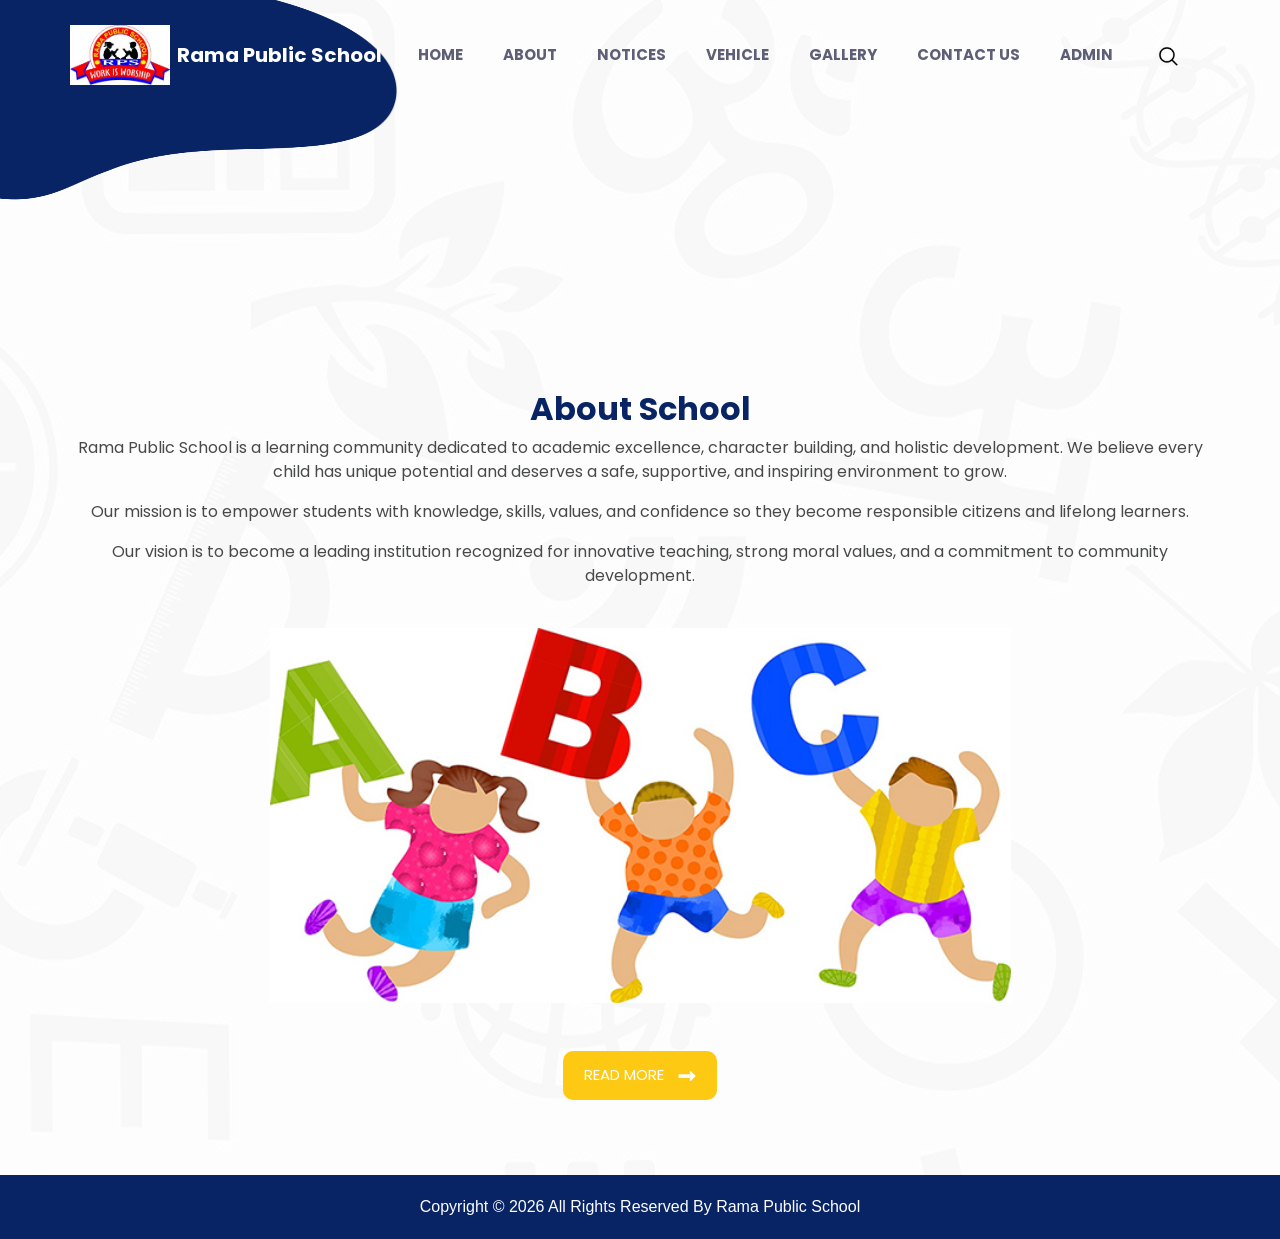
<file: about.html>
<!DOCTYPE html>
<html>
<head>
  <!-- Basic -->
  <meta charset="utf-8" />
  <meta http-equiv="X-UA-Compatible" content="IE=edge" />
  <!-- Mobile Metas -->
  <meta name="viewport" content="width=device-width, initial-scale=1, shrink-to-fit=no" />
  <!-- Site Metas -->
  <meta name="keywords" content="" />
  <meta name="description" content="" />
  <meta name="author" content="" />
  <!-- favicon  -->
  <link rel="icon" type="image/png" href="assets/images/favicon.jpeg">
  <title>Rama Public School</title>
  <!-- bootstrap core css -->
  <link rel="stylesheet" type="text/css" href="assets/css/bootstrap.css" />  
  <!-- fonts style -->
  <link href="https://fonts.googleapis.com/css?family=Poppins:400,700&display=swap" rel="stylesheet">
  <!-- font wesome stylesheet -->
  <link rel="stylesheet" href="https://maxcdn.bootstrapcdn.com/font-awesome/4.3.0/css/font-awesome.min.css">
  <!-- Custom styles for this template -->
  <link href="assets/css/styles.css" rel="stylesheet" />
  <!-- responsive style -->
  <link href="assets/css/responsive.css" rel="stylesheet" />
</head>
<body>
  <!-- header section -->
  <div id="header"></div>

  <!-- about section -->
  <section class="about_section layout_padding">
    <div class="container">
      <h2 class="main-heading ">
        About School
      </h2>
      <p class="text-center">
        Rama Public School is a learning community dedicated to academic excellence, character building, and holistic development. We believe every child has unique potential and deserves a safe, supportive, and inspiring environment to grow.     </p>
      <p class="text-center">
        Our mission is to empower students with knowledge, skills, values, and confidence so they become responsible citizens and lifelong learners.
      </p>
      <p class="text-center">
        Our vision is to become a leading institution recognized for innovative teaching, strong moral values, and a commitment to community development.
      </p>
      <div class="about_img-box ">
        <img src="assets/images/kids.jpg" alt="" class="img-fluid w-100">
      </div>
      <div class="d-flex justify-content-center mt-5">
        <a href="" class="call_to-btn  ">
          <span>
            Read More
          </span>
          <img src="assets/images/right-arrow.png" alt="">
        </a>
      </div>
    </div>
  </section>
  <!-- about section end -->

  <!-- footer section -->
  <section class="container-fluid footer_section">
    <p>
      Copyright &copy; 2026 All Rights Reserved By Rama Public School
    </p>
  </section>

  <script>
    fetch("header.html")
      .then(response => response.text())
      .then(header => {
        document.getElementById("header").innerHTML = header;
        return fetch("menu-options.html");
      })
      .then(response => response.text())
      .then(menu => {
        document.getElementById("menu-options").innerHTML = menu;
      })
      .catch(error => {
        console.error("Error loading Header/Menu:", error);
      });
  </script>  
  <script type="text/javascript" src="assets/js/jquery-3.4.1.min.js"></script>
  <script type="text/javascript" src="assets/js/bootstrap.js"></script>
</body>
</html>
</file>
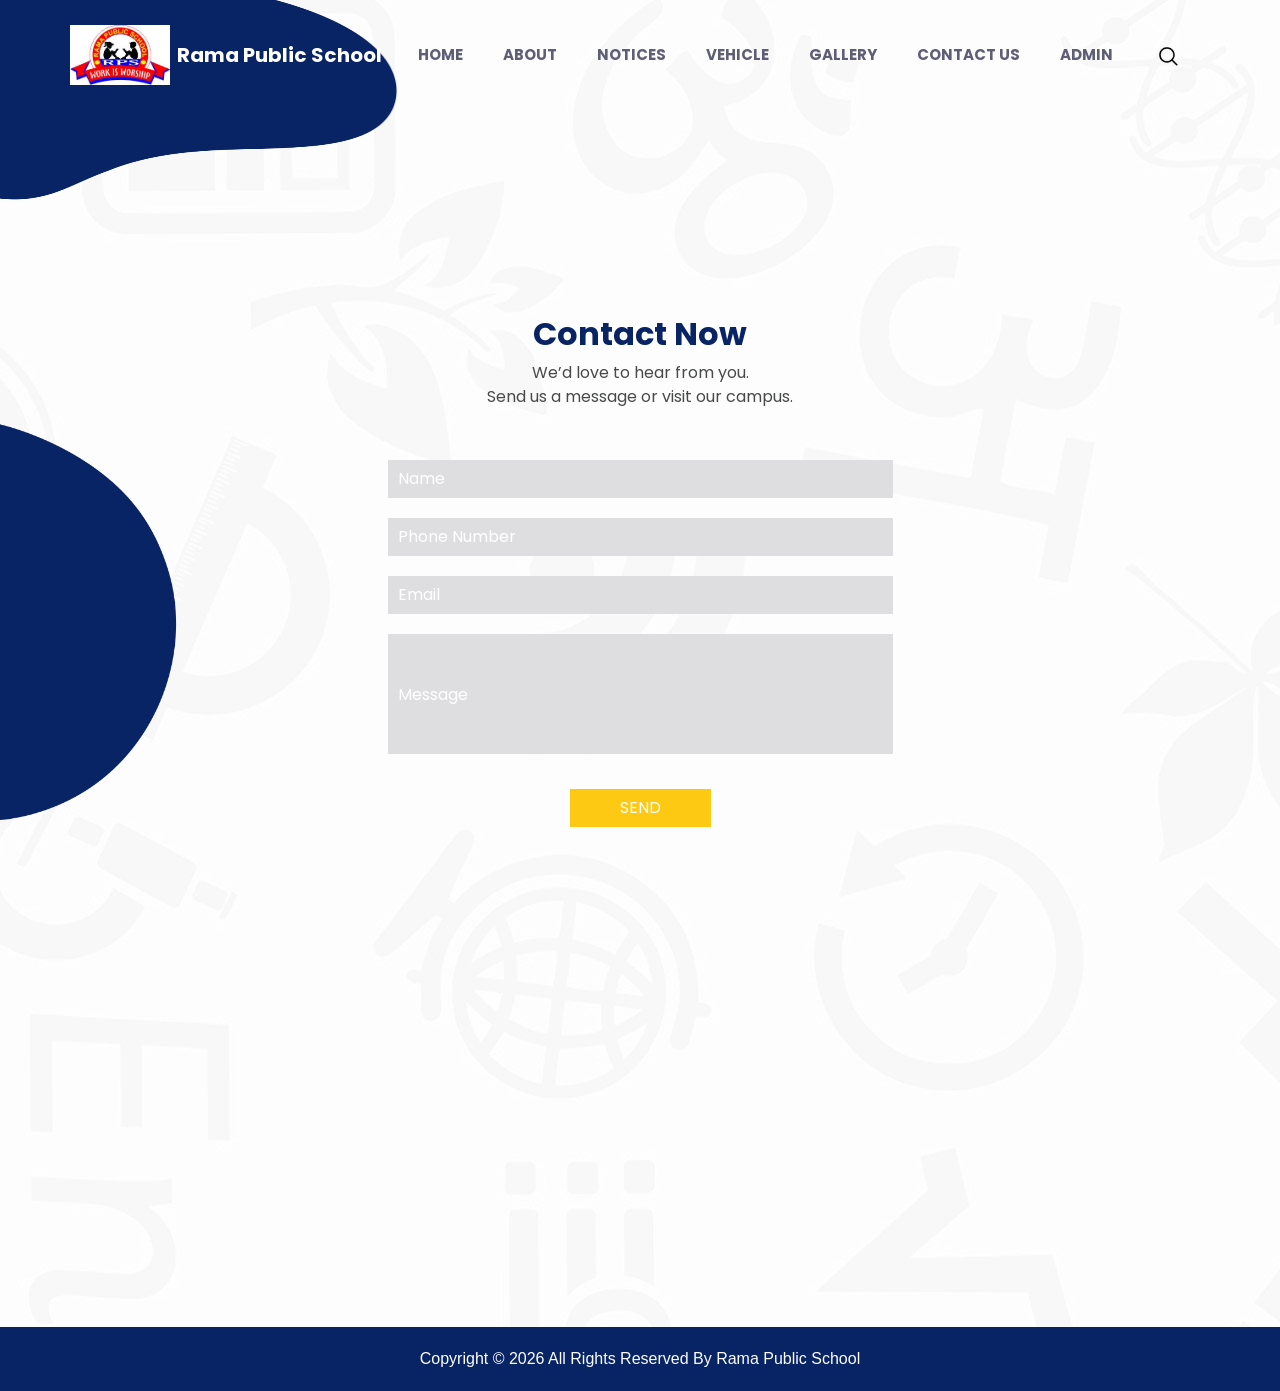
<file: contact.html>
<!DOCTYPE html>
<html>
<head>
  <!-- Basic -->
  <meta charset="utf-8" />
  <meta http-equiv="X-UA-Compatible" content="IE=edge" />
  <!-- Mobile Metas -->
  <meta name="viewport" content="width=device-width, initial-scale=1, shrink-to-fit=no" />
  <!-- Site Metas -->
  <meta name="keywords" content="" />
  <meta name="description" content="" />
  <meta name="author" content="" />
  <!-- favicon  -->
  <link rel="icon" type="image/png" href="assets/images/favicon.jpeg">
  <title>Rama Public School</title>
  <!-- bootstrap core css -->
  <link rel="stylesheet" type="text/css" href="assets/css/bootstrap.css" />  
  <!-- fonts style -->
  <link href="https://fonts.googleapis.com/css?family=Poppins:400,700&display=swap" rel="stylesheet">
  <!-- font wesome stylesheet -->
  <link rel="stylesheet" href="https://maxcdn.bootstrapcdn.com/font-awesome/4.3.0/css/font-awesome.min.css">
  <!-- Custom styles for this template -->
  <link href="assets/css/styles.css" rel="stylesheet" />
  <!-- responsive style -->
  <link href="assets/css/responsive.css" rel="stylesheet" />
</head>

<body>
  <!-- header section starts -->
  <div id="header"></div>
  <!-- header section ends -->

  <!-- contact section -->
  <section class="contact_section layout_padding-bottom">
    <div class="container">
      <h2 class="main-heading">
        Contact Now
      </h2>
      <p class="text-center">
        We’d love to hear from you. <br />
        Send us a message or visit our campus.
      </p>
      <div class="">
        <div class="contact_section-container">
          <div class="row">
            <div class="col-md-6 mx-auto">
              <div class="contact-form">
                <form action="">
                  <div>
                    <input type="text" placeholder="Name">
                  </div>
                  <div>
                    <input type="text" placeholder="Phone Number">
                  </div>
                  <div>
                    <input type="email" placeholder="Email">
                  </div>
                  <div>
                    <input type="text" placeholder="Message" class="input_message">
                  </div>
                  <div class="d-flex justify-content-center">
                    <button type="submit" class="btn_on-hover">
                      Send
                    </button>
                  </div>
                </form>
              </div>
            </div>
          </div>
        </div>
      </div>
    </div>
  </section>
  <!-- end contact section -->

  <!-- google map section -->
  <div class="map-container" style="width:100%; height:400px;">    
    <iframe
      width="100%"
      height="100%"
      style="border:0;"
      loading="lazy"
      allowfullscreen
      referrerpolicy="no-referrer-when-downgrade"
      src="https://www.google.com/maps?q=Rama+Public+School+Najafgarh,+Delhi&output=embed">
    </iframe>
  </div>  
  <!-- google map section ends -->

  <!-- footer section -->
  <section class="container-fluid footer_section">
    <p>
      Copyright &copy; 2026 All Rights Reserved By Rama Public School
    </p>
  </section>
  <!-- footer section end-->

  <script type="text/javascript" src="assets/js/jquery-3.4.1.min.js"></script>
  <script type="text/javascript" src="assets/js/bootstrap.js"></script>  
  <!-- Load Header and Menu -->
  <script>
    fetch("header.html")
    .then(response => response.text())
    .then(header => {
        document.getElementById("header").innerHTML = header;
        return fetch("menu-options.html");
    })
    .then(response => response.text())
    .then(menu => {
        document.getElementById("menu-options").innerHTML = menu;
    })
    .catch(error => {
        console.error("Error loading Header/Menu:", error);
    });
  </script>    
</body>
</html>
</file>
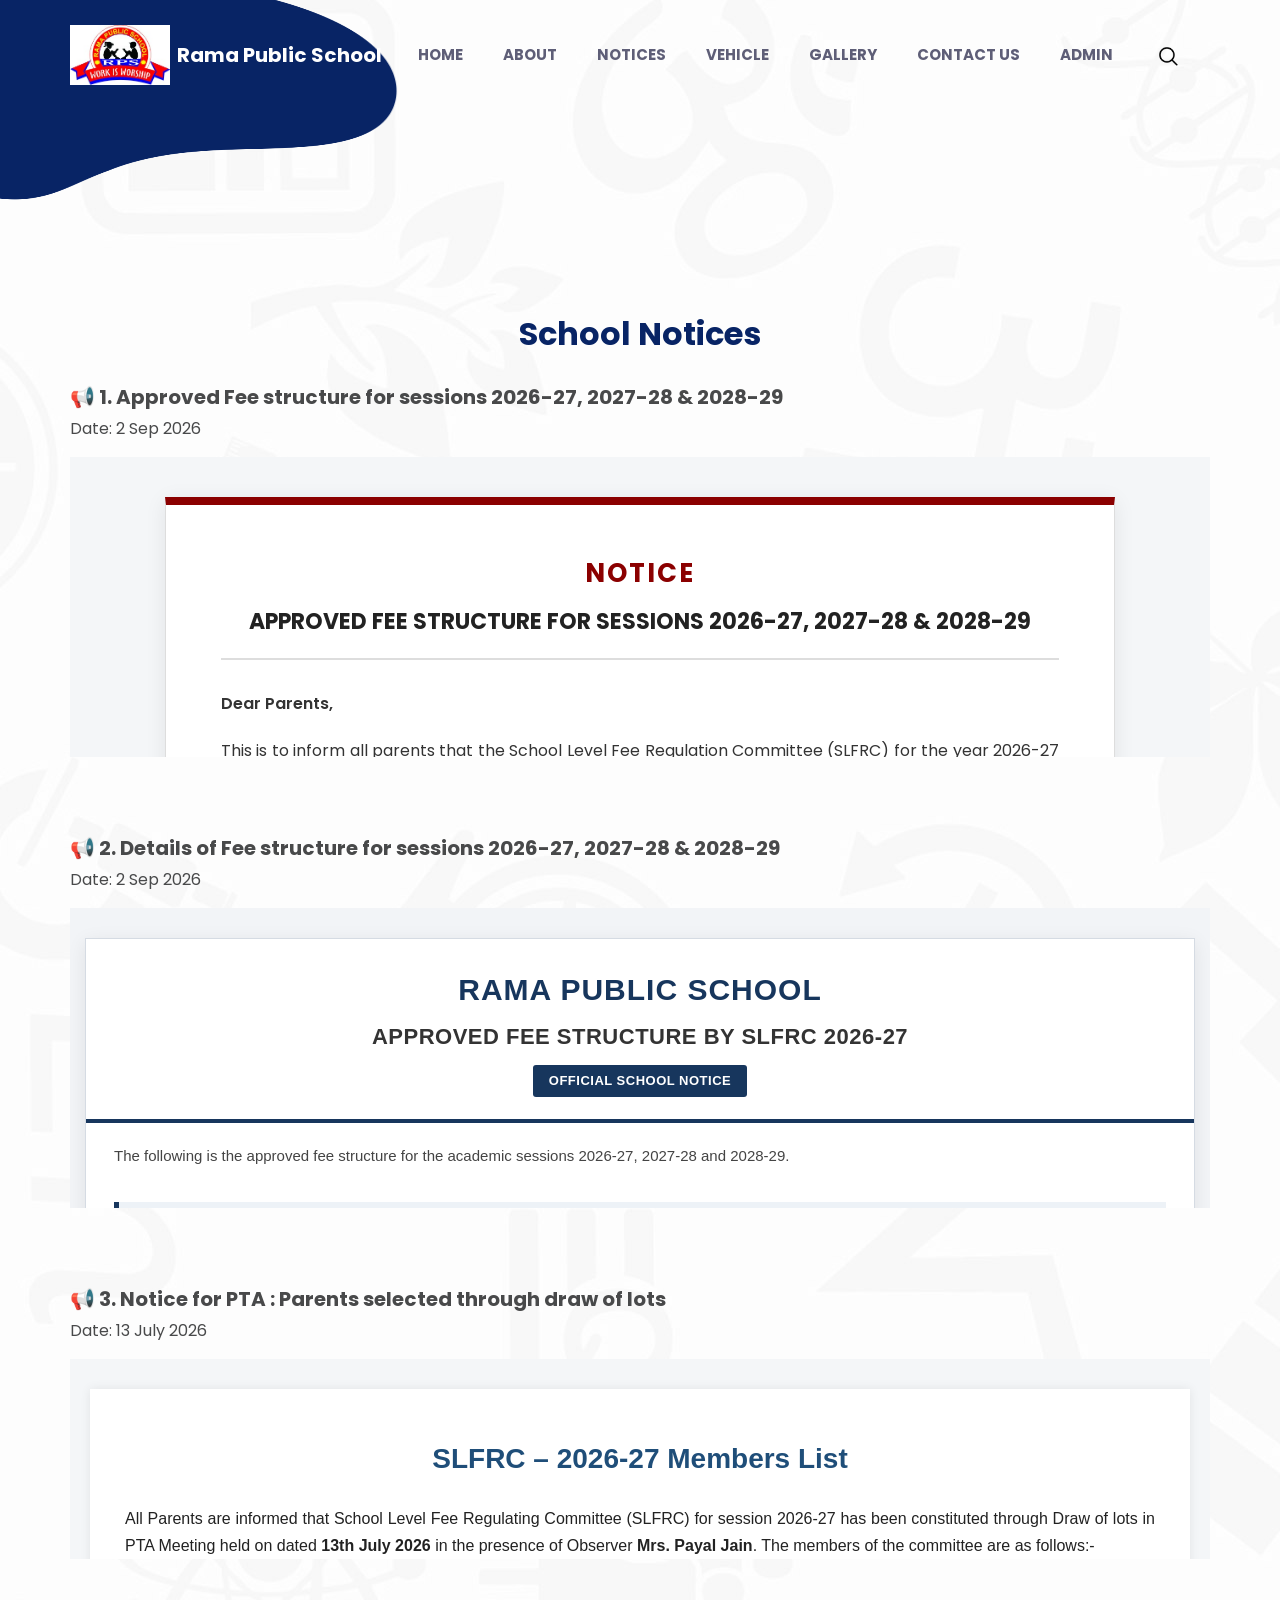
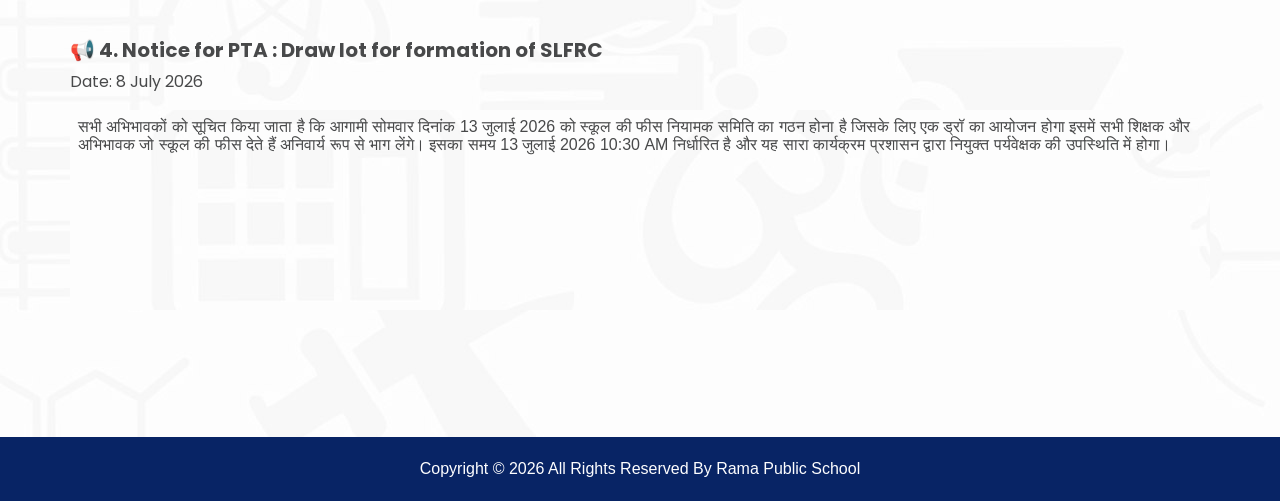
<file: notice.html>
<!DOCTYPE html>
<html>
<head>
  <!-- Basic -->
  <meta charset="utf-8" />
  <meta http-equiv="X-UA-Compatible" content="IE=edge" />
  <!-- Mobile Metas -->
  <meta name="viewport" content="width=device-width, initial-scale=1, shrink-to-fit=no" />
  <!-- Site Metas -->
  <meta name="keywords" content="" />
  <meta name="description" content="" />
  <meta name="author" content="" />
  <!-- favicon  -->
  <link rel="icon" type="image/png" href="assets/images/favicon.jpeg">
  <link rel="stylesheet" href="./assets/css/styles.css"> 
  <title>Rama Public School</title>
  <!-- bootstrap core css -->
  <link rel="stylesheet" type="text/css" href="assets/css/bootstrap.css" />
  <!-- fonts style -->
  <link href="https://fonts.googleapis.com/css?family=Poppins:400,700&display=swap" rel="stylesheet">
  <!-- font wesome stylesheet -->
  <link rel="stylesheet" href="https://maxcdn.bootstrapcdn.com/font-awesome/4.3.0/css/font-awesome.min.css">
  <!-- Custom styles for this template -->
  <link href="assets/css/styles.css" rel="stylesheet" />
  <!-- responsive style -->
  <link href="assets/css/responsive.css" rel="stylesheet" />
</head>

<body id="notice-page">  
  <!-- header section -->
  <div id="header"></div>
  
  <!-- notices section  -->
  <section class="section container">    
    <h2 class="main-heading ">
      School Notices
    </h2>
    <br>
    <div>
      <h5><b>📢 1. Approved Fee structure for sessions 2026-27, 2027-28 & 2028-29</b></h5>      
      <p>Date: 2 Sep 2026</p>
    </div>
    <iframe
      src="notices/notice-1.html"
      width="100%"
      height="300"
      style="border:none;"
    ></iframe>

    <br><br><br><br>
    <div>
      <h5><b>📢 2. Details of Fee structure for sessions 2026-27, 2027-28 & 2028-29</b></h5>      
      <p class="notice-date">Date: 2 Sep 2026</p>
    </div>
    <iframe
      src="notices/notice-2.html"
      width="100%"
      height="300"
      style="border:none;"
    ></iframe>
    <br><br><br><br>

    <div>
      <h5><b>📢 3. Notice for PTA : Parents selected through draw of lots</b></h5>
      <p class="notice-date">Date: 13 July 2026</p>
    </div>
    <iframe
      src="notices/notice-3.html"
      width="100%"
      height="200"
      style="border:none;"
    ></iframe>

    <br><br><br><br>
    <div>
      <h5><b>📢 4. Notice for PTA : Draw lot for formation of SLFRC</b></h5>
      <p class="notice-date">Date: 8 July 2026</p>
    </div>
    <iframe
      src="notices/notice-4.html"
      width="100%"
      height="200"
      style="border:none;"
    ></iframe>    
    <br /><br />    
  </section>

  <!-- notice section end -->

  <br/><br/><br/><br/>

  <!-- footer section -->
  <section class="container-fluid footer_section">
    <p>
      Copyright &copy; 2026 All Rights Reserved By Rama Public School
    </p>
  </section>  

  <script src="assets/js/jquery-3.4.1.min.js"></script>
  <script src="assets/js/bootstrap.js"></script>

  <!-- Load Header and Menu -->
  <script>
    fetch("header.html")
      .then(response => response.text())
      .then(header => {
        document.getElementById("header").innerHTML = header;
        return fetch("menu-options.html");
      })
      .then(response => response.text())
      .then(menu => {
        document.getElementById("menu-options").innerHTML = menu;
      })
      .catch(error => {
        console.error("Error loading Header/Menu:", error);
      });
  </script>  
</body>
</html>
</file>
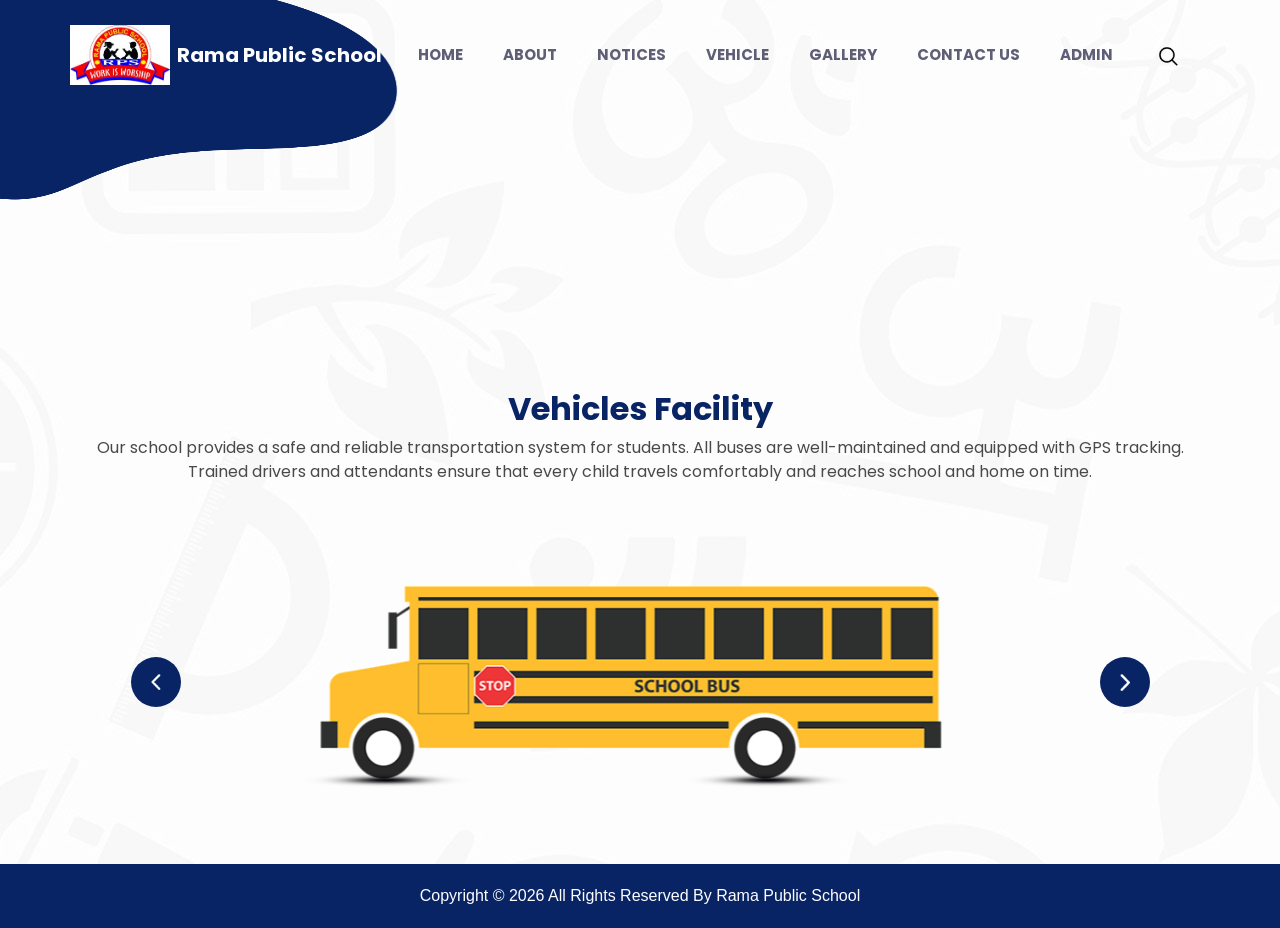
<file: vehicle.html>
<!DOCTYPE html>
<html>
<head>
  <meta charset="utf-8" />
  <meta http-equiv="X-UA-Compatible" content="IE=edge" />
  <!-- Mobile Metas -->
  <meta name="viewport" content="width=device-width, initial-scale=1, shrink-to-fit=no" />
  <!-- Site Metas -->
  <meta name="keywords" content="" />
  <meta name="description" content="" />
  <meta name="author" content="" />
  <!-- favicon  -->
  <link rel="icon" type="image/png" href="assets/images/favicon.jpeg">
  <title>Rama Public School</title>
  <!-- bootstrap core css -->
  <link rel="stylesheet" type="text/css" href="assets/css/bootstrap.css" />
  <!-- fonts style -->
  <link href="https://fonts.googleapis.com/css?family=Poppins:400,700&display=swap" rel="stylesheet">
  <!-- font wesome stylesheet -->
  <link rel="stylesheet" href="https://maxcdn.bootstrapcdn.com/font-awesome/4.3.0/css/font-awesome.min.css">
  <!-- Custom styles for this template -->
  <link href="assets/css/styles.css" rel="stylesheet" />
  <!-- responsive style -->
  <link href="assets/css/responsive.css" rel="stylesheet" />
</head>

<body>
  <div class="top_container sub_pages">
    <!-- header section -->
      <div id="header"></div>

    <!-- vehicle section -->
    <section class="vehicle_section layout_padding">
      <div class="container">
        <h2 class="main-heading ">
          Vehicles Facility
        </h2>
        <p class="text-center">
          Our school provides a safe and reliable transportation system for students. All buses are well-maintained and equipped with GPS tracking. Trained drivers and attendants ensure that every child travels comfortably and reaches school and home on time.
        </p>
        <div class="layout_padding-top">
          <div id="carouselExampleControls" class="carousel slide" data-ride="carousel">
            <div class="carousel-inner">
              <div class="carousel-item active">
                <div class="vehicle_img-box ">
                  <img src="assets/images/bus.png" alt="" class="img-fluid w-100">
                </div>
              </div>
              <div class="carousel-item">
                <div class="vehicle_img-box ">
                  <img src="assets/images/bus.png" alt="" class="img-fluid w-100">
                </div>
              </div>
              <div class="carousel-item">
                <div class="vehicle_img-box ">
                  <img src="assets/images/bus.png" alt="" class="img-fluid w-100">
                </div>
              </div>
            </div>
            <a class="carousel-control-prev" href="#carouselExampleControls" role="button" data-slide="prev">
              <span class="carousel-control-prev-icon" aria-hidden="true"></span>
              <span class="sr-only">Previous</span>
            </a>
            <a class="carousel-control-next" href="#carouselExampleControls" role="button" data-slide="next">
              <span class="carousel-control-next-icon" aria-hidden="true"></span>
              <span class="sr-only">Next</span>
            </a>
          </div>
        </div>
      </div>
    </section>
    <!-- vehicle section end -->


  <!-- footer section -->
  <section class="container-fluid footer_section">
    <p>
      Copyright &copy; 2026 All Rights Reserved By Rama Public School
    </p>
  </section>
  
  <script type="text/javascript" src="assets/js/jquery-3.4.1.min.js"></script>
  <script type="text/javascript" src="assets/js/bootstrap.js"></script>  
  <script>
    fetch("header.html")
      .then(response => response.text())
      .then(header => {
        document.getElementById("header").innerHTML = header;
        return fetch("menu-options.html");
      })
      .then(response => response.text())
      .then(menu => {
        document.getElementById("menu-options").innerHTML = menu;
      })
      .catch(error => {
        console.error("Error loading Header/Menu:", error);
      });
  </script>  
</body>
</html>
</file>
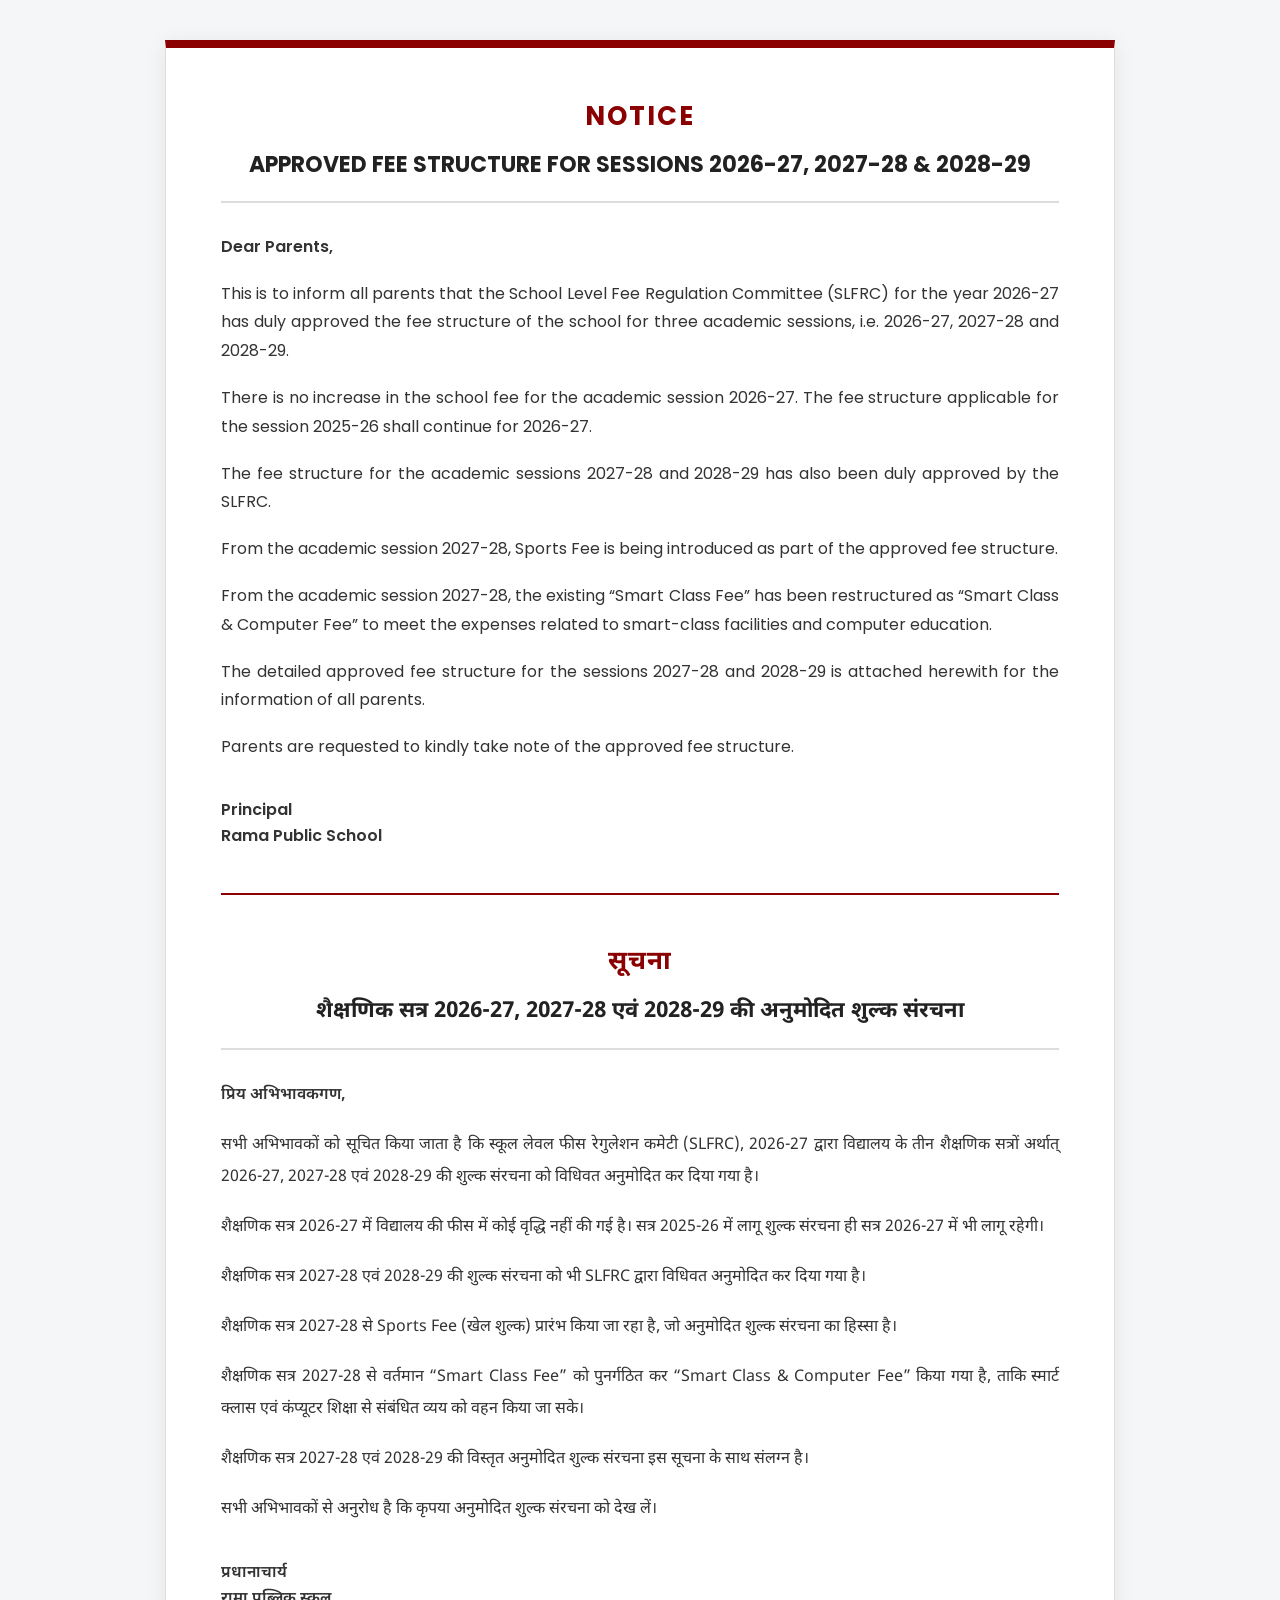
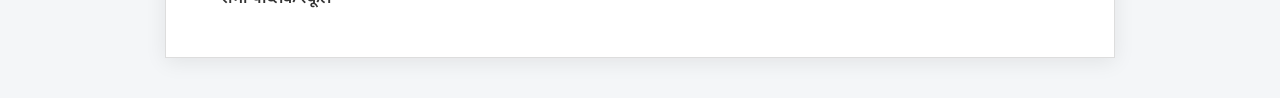
<file: notices/notice-1.html>
<!DOCTYPE html>
<html lang="en">
<head>
  <meta charset="UTF-8">
  <meta name="viewport" content="width=device-width, initial-scale=1.0">

  <title>School Notice - Rama Public School</title>

  <!-- Hindi Font Support -->
  <link rel="stylesheet" href="../css/styles.css"> 
  <link href="https://fonts.googleapis.com/css2?family=Noto+Sans+Devanagari:wght@400;500;600;700&family=Poppins:wght@400;500;600;700&display=swap" rel="stylesheet">

  <style>
    * {
      box-sizing: border-box;
    }

    body {
      margin: 0;
      padding: 40px 15px;
      background: #f4f6f8;
      font-family: 'Poppins', sans-serif;
      color: #333;
      line-height: 1.8;
    }

    .notice-container {
      max-width: 950px;
      margin: auto;
      background: #ffffff;
      padding: 45px 55px;
      border: 1px solid #ddd;
      border-top: 8px solid #8b0000;
      box-shadow: 0 4px 20px rgba(0, 0, 0, 0.08);
    }

    /* Notice Header */
    .notice-label {
      text-align: center;
      font-size: 26px;
      font-weight: 700;
      letter-spacing: 2px;
      color: #8b0000;
      margin-bottom: 8px;
    }

    .notice-title {
      text-align: center;
      font-size: 22px;
      font-weight: 700;
      text-transform: uppercase;
      color: #222;
      line-height: 1.5;
      margin: 0 auto 30px;
      padding-bottom: 20px;
      border-bottom: 2px solid #ddd;
    }

    .notice-content {
      font-size: 16px;
      text-align: justify;
    }

    .notice-content p {
      margin-bottom: 18px;
    }

    .salutation {
      font-weight: 600;
    }

    .signature {
      margin-top: 35px;
      font-weight: 600;
      line-height: 1.6;
    }

    /* Divider Between English and Hindi */
    .language-divider {
      border: none;
      border-top: 2px solid #8b0000;
      margin: 45px 0;
    }

    /* Hindi Section */
    .hindi-section {
      font-family: 'Noto Sans Devanagari', sans-serif;
    }

    .hindi-section .notice-label {
      letter-spacing: 1px;
    }

    .hindi-content {
      font-size: 16px;
      text-align: justify;
      line-height: 2;
    }

    .hindi-content p {
      margin-bottom: 18px;
    }

    /* Responsive */
    @media (max-width: 768px) {
      body {
        padding: 20px 10px;
      }

      .notice-container {
        padding: 30px 22px;
      }

      .notice-label {
        font-size: 22px;
      }

      .notice-title {
        font-size: 18px;
      }

      .notice-content,
      .hindi-content {
        font-size: 15px;
        text-align: left;
      }
    }

    /* Print Styling */
    @media print {
      body {
        background: #fff;
        padding: 0;
      }

      .notice-container {
        box-shadow: none;
        border: 1px solid #ccc;
        border-top: 6px solid #8b0000;
        max-width: 100%;
      }
    }
  </style>
</head>

<body>  

  <div class="notice-container">

    <!-- ENGLISH NOTICE -->

    <div class="notice-label">
      NOTICE
    </div>

    <div class="notice-title">
      Approved Fee structure for sessions 2026-27, 2027-28 & 2028-29
    </div>

    <div class="notice-content">

      <p class="salutation">
        Dear Parents,
      </p>

      <p>
        This is to inform all parents that the School Level Fee Regulation Committee (SLFRC) for the year 2026-27 has duly approved the fee structure of the school for three academic sessions, i.e. 2026-27, 2027-28 and 2028-29.
      </p>

      <p>
        There is no increase in the school fee for the academic session 2026-27. The fee structure applicable for the session 2025-26 shall continue for 2026-27.
      </p>

      <p>
        The fee structure for the academic sessions 2027-28 and 2028-29 has also been duly approved by the SLFRC.
      </p>

      <p>
        From the academic session 2027-28, Sports Fee is being introduced as part of the approved fee structure.
      </p>

      <p>
        From the academic session 2027-28, the existing “Smart Class Fee” has been restructured as “Smart Class &amp; Computer Fee” to meet the expenses related to smart-class facilities and computer education.
      </p>

      <p>
        The detailed approved fee structure for the sessions 2027-28 and 2028-29 is attached herewith for the information of all parents.
      </p>

      <p>
        Parents are requested to kindly take note of the approved fee structure.
      </p>

      <div class="signature">
        Principal<br>
        Rama Public School
      </div>

    </div>


    <!-- LANGUAGE DIVIDER -->

    <hr class="language-divider">


    <!-- HINDI NOTICE -->

    <div class="hindi-section">

      <div class="notice-label">
        सूचना
      </div>

      <div class="notice-title">
        शैक्षणिक सत्र 2026-27, 2027-28 एवं 2028-29 की अनुमोदित शुल्क संरचना
      </div>

      <div class="hindi-content">

        <p class="salutation">
          प्रिय अभिभावकगण,
        </p>

        <p>
          सभी अभिभावकों को सूचित किया जाता है कि स्कूल लेवल फीस रेगुलेशन कमेटी (SLFRC), 2026-27 द्वारा विद्यालय के तीन शैक्षणिक सत्रों अर्थात् 2026-27, 2027-28 एवं 2028-29 की शुल्क संरचना को विधिवत अनुमोदित कर दिया गया है।
        </p>

        <p>
          शैक्षणिक सत्र 2026-27 में विद्यालय की फीस में कोई वृद्धि नहीं की गई है। सत्र 2025-26 में लागू शुल्क संरचना ही सत्र 2026-27 में भी लागू रहेगी।
        </p>

        <p>
          शैक्षणिक सत्र 2027-28 एवं 2028-29 की शुल्क संरचना को भी SLFRC द्वारा विधिवत अनुमोदित कर दिया गया है।
        </p>

        <p>
          शैक्षणिक सत्र 2027-28 से Sports Fee (खेल शुल्क) प्रारंभ किया जा रहा है, जो अनुमोदित शुल्क संरचना का हिस्सा है।
        </p>

        <p>
          शैक्षणिक सत्र 2027-28 से वर्तमान “Smart Class Fee” को पुनर्गठित कर “Smart Class &amp; Computer Fee” किया गया है, ताकि स्मार्ट क्लास एवं कंप्यूटर शिक्षा से संबंधित व्यय को वहन किया जा सके।
        </p>

        <p>
          शैक्षणिक सत्र 2027-28 एवं 2028-29 की विस्तृत अनुमोदित शुल्क संरचना इस सूचना के साथ संलग्न है।
        </p>

        <p>
          सभी अभिभावकों से अनुरोध है कि कृपया अनुमोदित शुल्क संरचना को देख लें।
        </p>

        <div class="signature">
          प्रधानाचार्य<br>
          रामा पब्लिक स्कूल
        </div>

      </div>

    </div>

  </div>

</body>
</html>
</file>
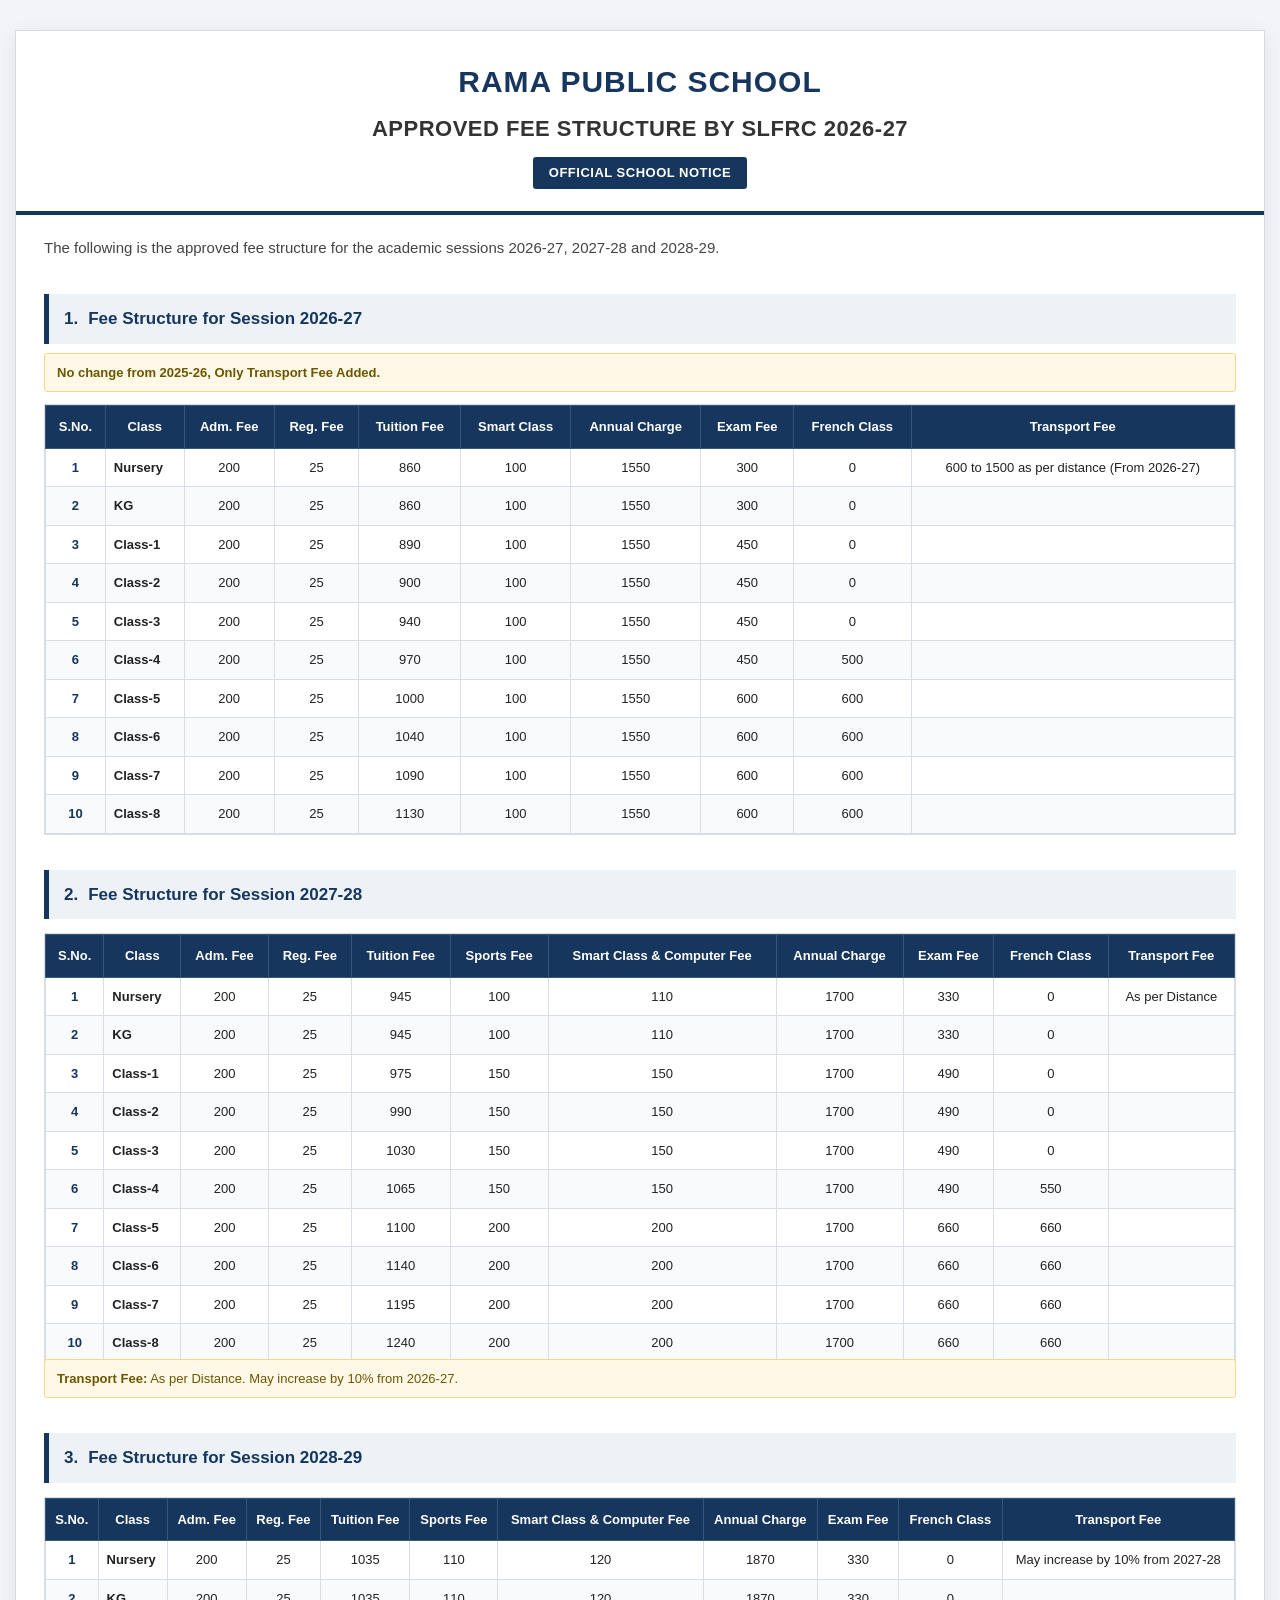
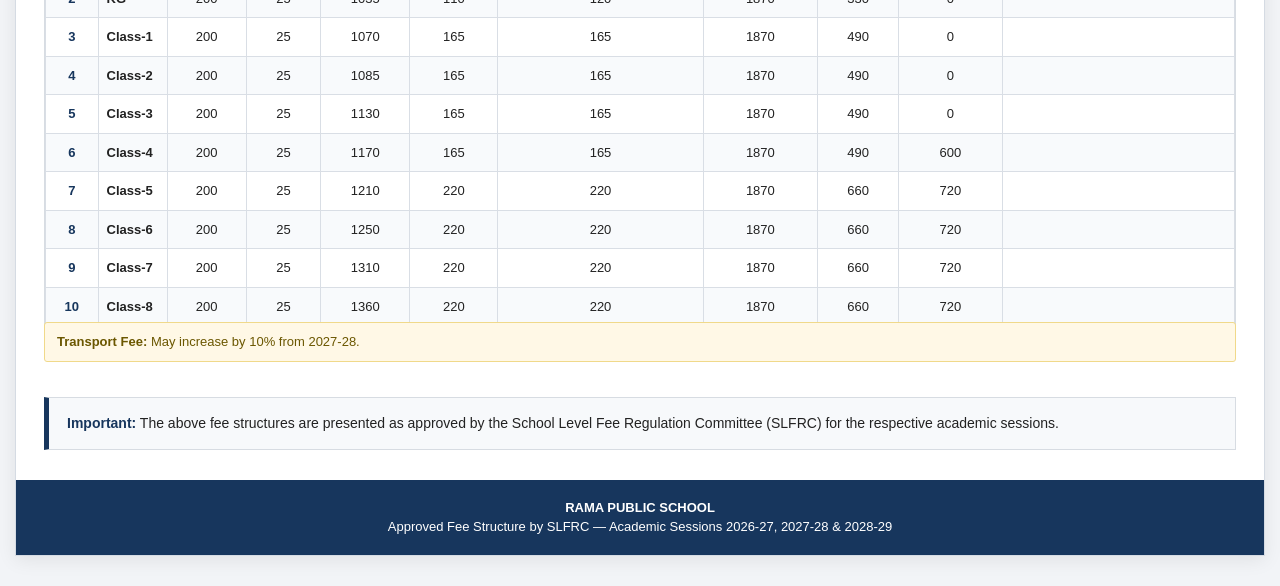
<file: notices/notice-2.html>
<!DOCTYPE html>
<html lang="en">
<head>
    <meta charset="UTF-8">
    <meta name="viewport" content="width=device-width, initial-scale=1.0">

    <title>Approved Fee Structure by SLFRC 2026-27 | Rama Public School</title>

    <style>
        * {
            box-sizing: border-box;
        }

        body {
            margin: 0;
            padding: 30px 15px;
            background: #f2f4f7;
            font-family: "Segoe UI", Arial, Helvetica, sans-serif;
            color: #222;
            line-height: 1.5;
        }

        .notice-container {
            max-width: 1400px;
            margin: 0 auto;
            background: #ffffff;
            border: 1px solid #d5dbe3;
            box-shadow: 0 4px 18px rgba(0, 0, 0, 0.08);
        }

        /* Header */
        .notice-header {
            text-align: center;
            padding: 28px 25px 22px;
            border-bottom: 4px solid #17365d;
            background: #ffffff;
        }

        .school-name {
            margin: 0 0 8px;
            font-size: 30px;
            font-weight: 700;
            color: #17365d;
            text-transform: uppercase;
            letter-spacing: 1px;
        }

        .notice-title {
            margin: 0;
            font-size: 22px;
            font-weight: 700;
            color: #333;
            text-transform: uppercase;
            letter-spacing: 0.5px;
        }

        .approved-label {
            display: inline-block;
            margin-top: 12px;
            padding: 6px 16px;
            background: #17365d;
            color: #fff;
            font-size: 13px;
            font-weight: 600;
            border-radius: 3px;
            letter-spacing: 0.5px;
        }

        /* Intro */
        .notice-intro {
            padding: 22px 28px 10px;
        }

        .notice-intro p {
            margin: 0;
            font-size: 15px;
            color: #444;
        }

        /* Sections */
        .fee-section {
            margin: 25px 28px 35px;
        }

        .section-heading {
            display: flex;
            align-items: center;
            gap: 10px;
            margin: 0 0 14px;
            padding: 12px 15px;
            background: #edf2f7;
            border-left: 5px solid #17365d;
            color: #17365d;
            font-size: 17px;
            font-weight: 700;
        }

        .section-heading .number {
            font-weight: 800;
        }

        .section-note {
            margin: -5px 0 12px;
            padding: 9px 12px;
            background: #fff8e6;
            border: 1px solid #f0d98a;
            color: #6b5700;
            font-size: 13px;
            border-radius: 3px;
        }

        /* Table wrapper */
        .table-wrapper {
            width: 100%;
            overflow-x: auto;
            border: 1px solid #d7dce2;
        }

        table {
            width: 100%;
            min-width: 1100px;
            border-collapse: collapse;
            font-size: 13px;
        }

        th {
            padding: 11px 8px;
            background: #17365d;
            color: #ffffff;
            border: 1px solid #365779;
            font-weight: 600;
            text-align: center;
            vertical-align: middle;
            white-space: nowrap;
        }

        td {
            padding: 9px 8px;
            border: 1px solid #d9dee5;
            text-align: center;
            vertical-align: middle;
            white-space: nowrap;
        }

        tbody tr:nth-child(even) {
            background: #f8fafc;
        }

        tbody tr:hover {
            background: #eef4fa;
        }

        td:first-child {
            font-weight: 600;
            color: #17365d;
        }

        td:nth-child(2) {
            text-align: left;
            font-weight: 600;
        }

        /* Important information */
        .important-note {
            margin: 20px 28px 30px;
            padding: 15px 18px;
            background: #f7f9fb;
            border: 1px solid #d7dce2;
            border-left: 5px solid #17365d;
            font-size: 14px;
        }

        .important-note strong {
            color: #17365d;
        }

        /* Footer */
        .notice-footer {
            margin-top: 10px;
            padding: 18px 28px;
            background: #17365d;
            color: #ffffff;
            text-align: center;
            font-size: 13px;
        }

        /* Print */
        @media print {
            body {
                padding: 0;
                background: #ffffff;
            }

            .notice-container {
                max-width: none;
                border: none;
                box-shadow: none;
            }

            .fee-section {
                page-break-inside: avoid;
            }

            .table-wrapper {
                overflow: visible;
            }

            table {
                min-width: 0;
            }

            .notice-footer {
                background: #17365d !important;
                -webkit-print-color-adjust: exact;
                print-color-adjust: exact;
            }

            th {
                background: #17365d !important;
                -webkit-print-color-adjust: exact;
                print-color-adjust: exact;
            }
        }

        @media (max-width: 768px) {
            body {
                padding: 10px;
            }

            .school-name {
                font-size: 23px;
            }

            .notice-title {
                font-size: 17px;
            }

            .notice-intro,
            .fee-section,
            .important-note {
                margin-left: 12px;
                margin-right: 12px;
            }

            .section-heading {
                font-size: 15px;
            }
        }
    </style>
</head>

<body>

<div class="notice-container">

    <!-- Header -->
    <header class="notice-header">
        <h1 class="school-name">RAMA PUBLIC SCHOOL</h1>

        <h2 class="notice-title">
            APPROVED FEE STRUCTURE BY SLFRC 2026-27
        </h2>

        <div class="approved-label">
            OFFICIAL SCHOOL NOTICE
        </div>
    </header>


    <!-- Introduction -->
    <div class="notice-intro">
        <p>
            The following is the approved fee structure for the academic sessions
            2026-27, 2027-28 and 2028-29.
        </p>
    </div>


    <!-- SESSION 2026-27 -->
    <section class="fee-section">

        <h3 class="section-heading">
            <span class="number">1.</span>
            Fee Structure for Session 2026-27
        </h3>

        <div class="section-note">
            <strong>No change from 2025-26, Only Transport Fee Added.</strong>
        </div>

        <div class="table-wrapper">
            <table>
                <thead>
                    <tr>
                        <th>S.No.</th>
                        <th>Class</th>
                        <th>Adm. Fee</th>
                        <th>Reg. Fee</th>
                        <th>Tuition Fee</th>
                        <th>Smart Class</th>
                        <th>Annual Charge</th>
                        <th>Exam Fee</th>
                        <th>French Class</th>
                        <th>Transport Fee</th>
                    </tr>
                </thead>

                <tbody>
                    <tr>
                        <td>1</td>
                        <td>Nursery</td>
                        <td>200</td>
                        <td>25</td>
                        <td>860</td>
                        <td>100</td>
                        <td>1550</td>
                        <td>300</td>
                        <td>0</td>
                        <td>600 to 1500 as per distance (From 2026-27)</td>
                    </tr>
                    <tr>
                        <td>2</td>
                        <td>KG</td>
                        <td>200</td>
                        <td>25</td>
                        <td>860</td>
                        <td>100</td>
                        <td>1550</td>
                        <td>300</td>
                        <td>0</td>
                        <td></td>
                    </tr>
                    <tr>
                        <td>3</td>
                        <td>Class-1</td>
                        <td>200</td>
                        <td>25</td>
                        <td>890</td>
                        <td>100</td>
                        <td>1550</td>
                        <td>450</td>
                        <td>0</td>
                        <td></td>
                    </tr>
                    <tr>
                        <td>4</td>
                        <td>Class-2</td>
                        <td>200</td>
                        <td>25</td>
                        <td>900</td>
                        <td>100</td>
                        <td>1550</td>
                        <td>450</td>
                        <td>0</td>
                        <td></td>
                    </tr>
                    <tr>
                        <td>5</td>
                        <td>Class-3</td>
                        <td>200</td>
                        <td>25</td>
                        <td>940</td>
                        <td>100</td>
                        <td>1550</td>
                        <td>450</td>
                        <td>0</td>
                        <td></td>
                    </tr>
                    <tr>
                        <td>6</td>
                        <td>Class-4</td>
                        <td>200</td>
                        <td>25</td>
                        <td>970</td>
                        <td>100</td>
                        <td>1550</td>
                        <td>450</td>
                        <td>500</td>
                        <td></td>
                    </tr>
                    <tr>
                        <td>7</td>
                        <td>Class-5</td>
                        <td>200</td>
                        <td>25</td>
                        <td>1000</td>
                        <td>100</td>
                        <td>1550</td>
                        <td>600</td>
                        <td>600</td>
                        <td></td>
                    </tr>
                    <tr>
                        <td>8</td>
                        <td>Class-6</td>
                        <td>200</td>
                        <td>25</td>
                        <td>1040</td>
                        <td>100</td>
                        <td>1550</td>
                        <td>600</td>
                        <td>600</td>
                        <td></td>
                    </tr>
                    <tr>
                        <td>9</td>
                        <td>Class-7</td>
                        <td>200</td>
                        <td>25</td>
                        <td>1090</td>
                        <td>100</td>
                        <td>1550</td>
                        <td>600</td>
                        <td>600</td>
                        <td></td>
                    </tr>
                    <tr>
                        <td>10</td>
                        <td>Class-8</td>
                        <td>200</td>
                        <td>25</td>
                        <td>1130</td>
                        <td>100</td>
                        <td>1550</td>
                        <td>600</td>
                        <td>600</td>
                        <td></td>
                    </tr>
                </tbody>
            </table>
        </div>
    </section>


    <!-- SESSION 2027-28 -->
    <section class="fee-section">

        <h3 class="section-heading">
            <span class="number">2.</span>
            Fee Structure for Session 2027-28
        </h3>

        <div class="table-wrapper">
            <table>
                <thead>
                    <tr>
                        <th>S.No.</th>
                        <th>Class</th>
                        <th>Adm. Fee</th>
                        <th>Reg. Fee</th>
                        <th>Tuition Fee</th>
                        <th>Sports Fee</th>
                        <th>Smart Class &amp; Computer Fee</th>
                        <th>Annual Charge</th>
                        <th>Exam Fee</th>
                        <th>French Class</th>
                        <th>Transport Fee</th>
                    </tr>
                </thead>

                <tbody>
                    <tr>
                        <td>1</td>
                        <td>Nursery</td>
                        <td>200</td>
                        <td>25</td>
                        <td>945</td>
                        <td>100</td>
                        <td>110</td>
                        <td>1700</td>
                        <td>330</td>
                        <td>0</td>
                        <td>As per Distance</td>
                    </tr>
                    <tr>
                        <td>2</td>
                        <td>KG</td>
                        <td>200</td>
                        <td>25</td>
                        <td>945</td>
                        <td>100</td>
                        <td>110</td>
                        <td>1700</td>
                        <td>330</td>
                        <td>0</td>
                        <td></td>
                    </tr>
                    <tr>
                        <td>3</td>
                        <td>Class-1</td>
                        <td>200</td>
                        <td>25</td>
                        <td>975</td>
                        <td>150</td>
                        <td>150</td>
                        <td>1700</td>
                        <td>490</td>
                        <td>0</td>
                        <td></td>
                    </tr>
                    <tr>
                        <td>4</td>
                        <td>Class-2</td>
                        <td>200</td>
                        <td>25</td>
                        <td>990</td>
                        <td>150</td>
                        <td>150</td>
                        <td>1700</td>
                        <td>490</td>
                        <td>0</td>
                        <td></td>
                    </tr>
                    <tr>
                        <td>5</td>
                        <td>Class-3</td>
                        <td>200</td>
                        <td>25</td>
                        <td>1030</td>
                        <td>150</td>
                        <td>150</td>
                        <td>1700</td>
                        <td>490</td>
                        <td>0</td>
                        <td></td>
                    </tr>
                    <tr>
                        <td>6</td>
                        <td>Class-4</td>
                        <td>200</td>
                        <td>25</td>
                        <td>1065</td>
                        <td>150</td>
                        <td>150</td>
                        <td>1700</td>
                        <td>490</td>
                        <td>550</td>
                        <td></td>
                    </tr>
                    <tr>
                        <td>7</td>
                        <td>Class-5</td>
                        <td>200</td>
                        <td>25</td>
                        <td>1100</td>
                        <td>200</td>
                        <td>200</td>
                        <td>1700</td>
                        <td>660</td>
                        <td>660</td>
                        <td></td>
                    </tr>
                    <tr>
                        <td>8</td>
                        <td>Class-6</td>
                        <td>200</td>
                        <td>25</td>
                        <td>1140</td>
                        <td>200</td>
                        <td>200</td>
                        <td>1700</td>
                        <td>660</td>
                        <td>660</td>
                        <td></td>
                    </tr>
                    <tr>
                        <td>9</td>
                        <td>Class-7</td>
                        <td>200</td>
                        <td>25</td>
                        <td>1195</td>
                        <td>200</td>
                        <td>200</td>
                        <td>1700</td>
                        <td>660</td>
                        <td>660</td>
                        <td></td>
                    </tr>
                    <tr>
                        <td>10</td>
                        <td>Class-8</td>
                        <td>200</td>
                        <td>25</td>
                        <td>1240</td>
                        <td>200</td>
                        <td>200</td>
                        <td>1700</td>
                        <td>660</td>
                        <td>660</td>
                        <td></td>
                    </tr>
                </tbody>
            </table>
        </div>

        <div class="section-note">
            <strong>Transport Fee:</strong> As per Distance. May increase by 10% from 2026-27.
        </div>
    </section>


    <!-- SESSION 2028-29 -->
    <section class="fee-section">

        <h3 class="section-heading">
            <span class="number">3.</span>
            Fee Structure for Session 2028-29
        </h3>

        <div class="table-wrapper">
            <table>
                <thead>
                    <tr>
                        <th>S.No.</th>
                        <th>Class</th>
                        <th>Adm. Fee</th>
                        <th>Reg. Fee</th>
                        <th>Tuition Fee</th>
                        <th>Sports Fee</th>
                        <th>Smart Class &amp; Computer Fee</th>
                        <th>Annual Charge</th>
                        <th>Exam Fee</th>
                        <th>French Class</th>
                        <th>Transport Fee</th>
                    </tr>
                </thead>

                <tbody>
                    <tr>
                        <td>1</td>
                        <td>Nursery</td>
                        <td>200</td>
                        <td>25</td>
                        <td>1035</td>
                        <td>110</td>
                        <td>120</td>
                        <td>1870</td>
                        <td>330</td>
                        <td>0</td>
                        <td>May increase by 10% from 2027-28</td>
                    </tr>
                    <tr>
                        <td>2</td>
                        <td>KG</td>
                        <td>200</td>
                        <td>25</td>
                        <td>1035</td>
                        <td>110</td>
                        <td>120</td>
                        <td>1870</td>
                        <td>330</td>
                        <td>0</td>
                        <td></td>
                    </tr>
                    <tr>
                        <td>3</td>
                        <td>Class-1</td>
                        <td>200</td>
                        <td>25</td>
                        <td>1070</td>
                        <td>165</td>
                        <td>165</td>
                        <td>1870</td>
                        <td>490</td>
                        <td>0</td>
                        <td></td>
                    </tr>
                    <tr>
                        <td>4</td>
                        <td>Class-2</td>
                        <td>200</td>
                        <td>25</td>
                        <td>1085</td>
                        <td>165</td>
                        <td>165</td>
                        <td>1870</td>
                        <td>490</td>
                        <td>0</td>
                        <td></td>
                    </tr>
                    <tr>
                        <td>5</td>
                        <td>Class-3</td>
                        <td>200</td>
                        <td>25</td>
                        <td>1130</td>
                        <td>165</td>
                        <td>165</td>
                        <td>1870</td>
                        <td>490</td>
                        <td>0</td>
                        <td></td>
                    </tr>
                    <tr>
                        <td>6</td>
                        <td>Class-4</td>
                        <td>200</td>
                        <td>25</td>
                        <td>1170</td>
                        <td>165</td>
                        <td>165</td>
                        <td>1870</td>
                        <td>490</td>
                        <td>600</td>
                        <td></td>
                    </tr>
                    <tr>
                        <td>7</td>
                        <td>Class-5</td>
                        <td>200</td>
                        <td>25</td>
                        <td>1210</td>
                        <td>220</td>
                        <td>220</td>
                        <td>1870</td>
                        <td>660</td>
                        <td>720</td>
                        <td></td>
                    </tr>
                    <tr>
                        <td>8</td>
                        <td>Class-6</td>
                        <td>200</td>
                        <td>25</td>
                        <td>1250</td>
                        <td>220</td>
                        <td>220</td>
                        <td>1870</td>
                        <td>660</td>
                        <td>720</td>
                        <td></td>
                    </tr>
                    <tr>
                        <td>9</td>
                        <td>Class-7</td>
                        <td>200</td>
                        <td>25</td>
                        <td>1310</td>
                        <td>220</td>
                        <td>220</td>
                        <td>1870</td>
                        <td>660</td>
                        <td>720</td>
                        <td></td>
                    </tr>
                    <tr>
                        <td>10</td>
                        <td>Class-8</td>
                        <td>200</td>
                        <td>25</td>
                        <td>1360</td>
                        <td>220</td>
                        <td>220</td>
                        <td>1870</td>
                        <td>660</td>
                        <td>720</td>
                        <td></td>
                    </tr>
                </tbody>
            </table>
        </div>

        <div class="section-note">
            <strong>Transport Fee:</strong> May increase by 10% from 2027-28.
        </div>
    </section>


    <!-- Important Note -->
    <div class="important-note">
        <strong>Important:</strong>
        The above fee structures are presented as approved by the School Level
        Fee Regulation Committee (SLFRC) for the respective academic sessions.
    </div>


    <!-- Footer -->
    <footer class="notice-footer">
        <strong>RAMA PUBLIC SCHOOL</strong><br>
        Approved Fee Structure by SLFRC — Academic Sessions 2026-27, 2027-28 &amp; 2028-29
    </footer>

</div>

</body>
</html>
</file>
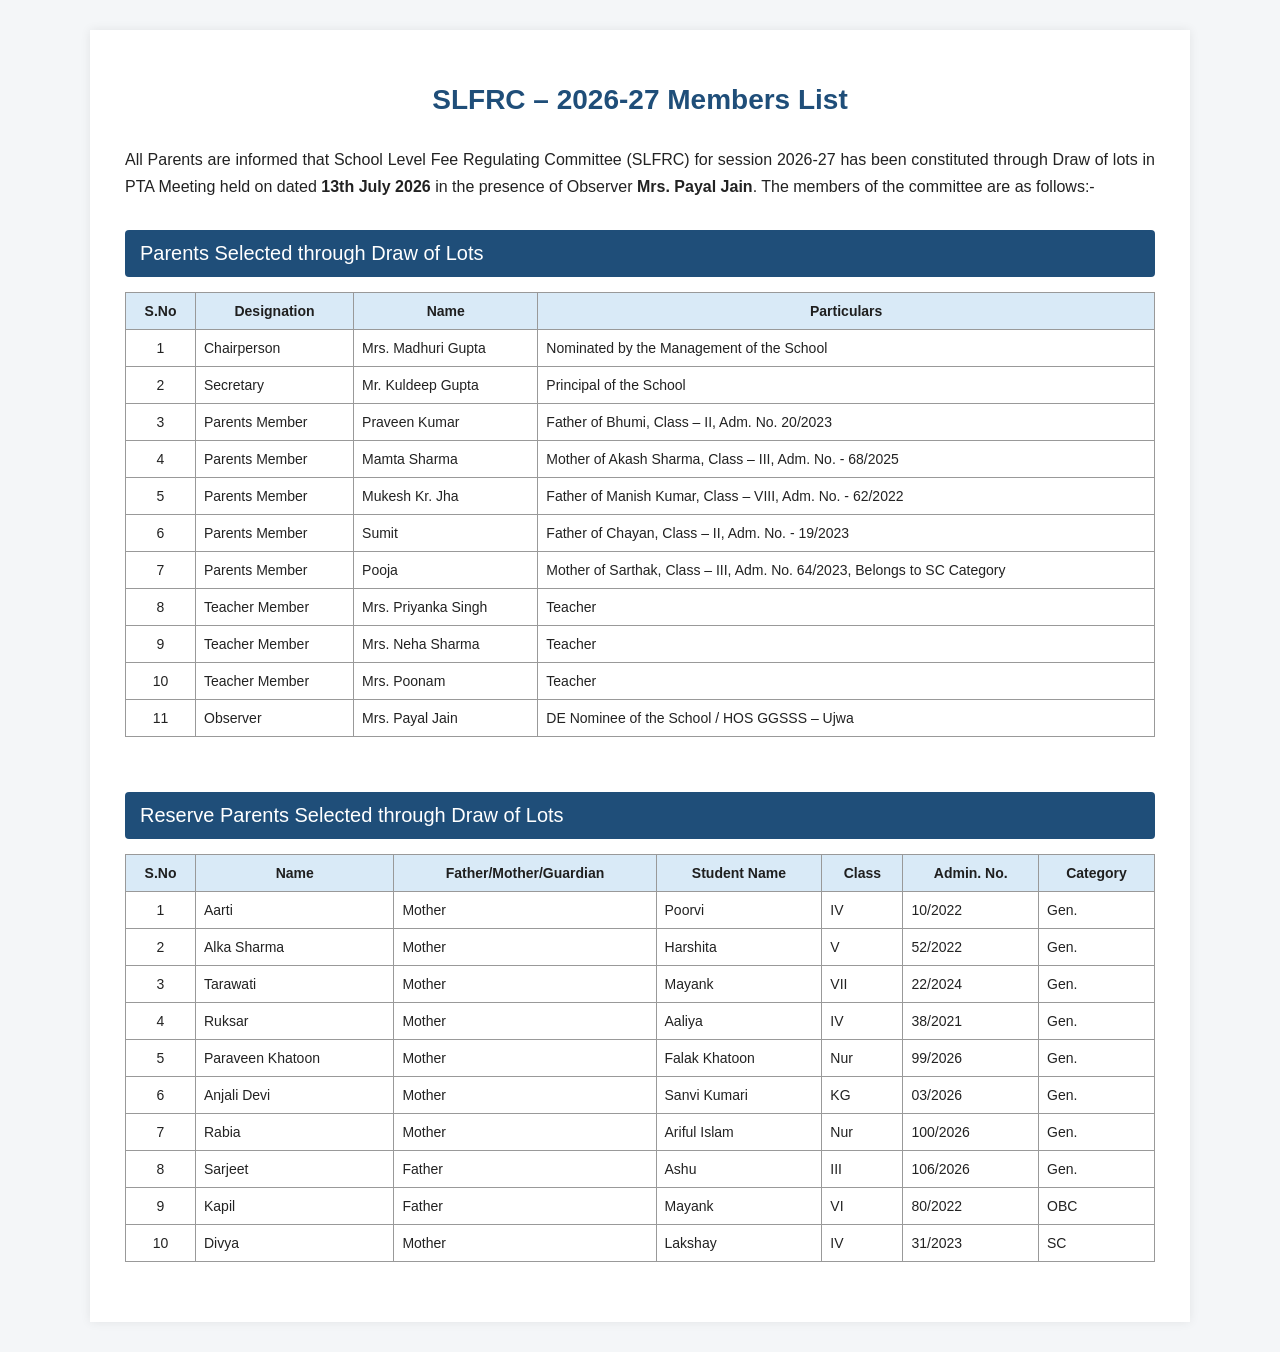
<file: notices/notice-3.html>
<!DOCTYPE html>
<html lang="en">
<head>
    <meta charset="UTF-8">
    <meta name="viewport" content="width=device-width, initial-scale=1.0">
    <title>SLFRC – 2026-27 Members List</title>

    <style>
        * {
            box-sizing: border-box;
        }

        body {
            margin: 0;
            padding: 30px 15px;
            background: #f4f6f8;
            font-family: Arial, Helvetica, sans-serif;
            color: #222;
        }

        .container {
            max-width: 1100px;
            margin: auto;
            background: #ffffff;
            padding: 35px;
            box-shadow: 0 0 10px rgba(0, 0, 0, 0.08);
        }

        h1 {
            text-align: center;
            color: #1f4e79;
            margin-bottom: 30px;
            font-size: 28px;
        }

        .intro {
            font-size: 16px;
            line-height: 1.7;
            text-align: justify;
            margin-bottom: 25px;
        }

        .section-title {
            background: #1f4e79;
            color: #fff;
            padding: 12px 15px;
            font-size: 20px;
            margin-top: 30px;
            margin-bottom: 15px;
            border-radius: 4px;
        }

        .table-wrapper {
            overflow-x: auto;
        }

        table {
            width: 100%;
            border-collapse: collapse;
            margin-bottom: 25px;
            min-width: 700px;
        }

        th,
        td {
            border: 1px solid #999;
            padding: 10px 8px;
            text-align: left;
            vertical-align: top;
            font-size: 14px;
        }

        th {
            background: #d9eaf7;
            color: #1f1f1f;
            font-weight: bold;
            text-align: center;
        }

        td:first-child {
            text-align: center;
            width: 70px;
        }

        .sub-note {
            font-weight: bold;
            margin: 15px 0 10px;
            color: #333;
        }

        @media print {
            body {
                background: #fff;
                padding: 0;
            }

            .container {
                box-shadow: none;
                max-width: 100%;
                padding: 15px;
            }

            .section-title {
                color: #000;
                background: #d9eaf7;
            }
        }

        @media (max-width: 600px) {
            .container {
                padding: 20px 12px;
            }

            h1 {
                font-size: 22px;
            }

            .intro {
                font-size: 14px;
            }

            .section-title {
                font-size: 17px;
            }
        }
    </style>
</head>

<body>    
    <div class="container">
        <h1>SLFRC – 2026-27 Members List</h1>
        <div class="intro">
            All Parents are informed that School Level Fee Regulating Committee
            (SLFRC) for session 2026-27 has been constituted through Draw of lots
            in PTA Meeting held on dated <strong>13th July 2026</strong> in the
            presence of Observer <strong>Mrs. Payal Jain</strong>. The members of
            the committee are as follows:-
        </div>

        <div class="section-title">
            Parents Selected through Draw of Lots
        </div>

        <div class="table-wrapper">
            <table>
                <thead>
                    <tr>
                        <th>S.No</th>
                        <th>Designation</th>
                        <th>Name</th>
                        <th>Particulars</th>
                    </tr>
                </thead>

                <tbody>
                    <tr>
                        <td>1</td>
                        <td>Chairperson</td>
                        <td>Mrs. Madhuri Gupta</td>
                        <td>Nominated by the Management of the School</td>
                    </tr>

                    <tr>
                        <td>2</td>
                        <td>Secretary</td>
                        <td>Mr. Kuldeep Gupta</td>
                        <td>Principal of the School</td>
                    </tr>

                    <tr>
                        <td>3</td>
                        <td>Parents Member</td>
                        <td>Praveen Kumar</td>
                        <td>Father of Bhumi, Class – II, Adm. No. 20/2023</td>
                    </tr>

                    <tr>
                        <td>4</td>
                        <td>Parents Member</td>
                        <td>Mamta Sharma</td>
                        <td>Mother of Akash Sharma, Class – III, Adm. No. - 68/2025</td>
                    </tr>

                    <tr>
                        <td>5</td>
                        <td>Parents Member</td>
                        <td>Mukesh Kr. Jha</td>
                        <td>Father of Manish Kumar, Class – VIII, Adm. No. - 62/2022</td>
                    </tr>

                    <tr>
                        <td>6</td>
                        <td>Parents Member</td>
                        <td>Sumit</td>
                        <td>Father of Chayan, Class – II, Adm. No. - 19/2023</td>
                    </tr>

                    <tr>
                        <td>7</td>
                        <td>Parents Member</td>
                        <td>Pooja</td>
                        <td>
                            Mother of Sarthak, Class – III, Adm. No. 64/2023,
                            Belongs to SC Category
                        </td>
                    </tr>

                    <tr>
                        <td>8</td>
                        <td>Teacher Member</td>
                        <td>Mrs. Priyanka Singh</td>
                        <td>Teacher</td>
                    </tr>

                    <tr>
                        <td>9</td>
                        <td>Teacher Member</td>
                        <td>Mrs. Neha Sharma</td>
                        <td>Teacher</td>
                    </tr>

                    <tr>
                        <td>10</td>
                        <td>Teacher Member</td>
                        <td>Mrs. Poonam</td>
                        <td>Teacher</td>
                    </tr>

                    <tr>
                        <td>11</td>
                        <td>Observer</td>
                        <td>Mrs. Payal Jain</td>
                        <td>DE Nominee of the School / HOS GGSSS – Ujwa</td>
                    </tr>
                </tbody>
            </table>
        </div>

        <div class="section-title">
            Reserve Parents Selected through Draw of Lots
        </div>

        <div class="table-wrapper">
            <table>
                <thead>
                    <tr>
                        <th>S.No</th>
                        <th>Name</th>
                        <th>Father/Mother/Guardian</th>
                        <th>Student Name</th>
                        <th>Class</th>
                        <th>Admin. No.</th>
                        <th>Category</th>
                    </tr>
                </thead>

                <tbody>
                    <tr>
                        <td>1</td>
                        <td>Aarti</td>
                        <td>Mother</td>
                        <td>Poorvi</td>
                        <td>IV</td>
                        <td>10/2022</td>
                        <td>Gen.</td>
                    </tr>

                    <tr>
                        <td>2</td>
                        <td>Alka Sharma</td>
                        <td>Mother</td>
                        <td>Harshita</td>
                        <td>V</td>
                        <td>52/2022</td>
                        <td>Gen.</td>
                    </tr>

                    <tr>
                        <td>3</td>
                        <td>Tarawati</td>
                        <td>Mother</td>
                        <td>Mayank</td>
                        <td>VII</td>
                        <td>22/2024</td>
                        <td>Gen.</td>
                    </tr>

                    <tr>
                        <td>4</td>
                        <td>Ruksar</td>
                        <td>Mother</td>
                        <td>Aaliya</td>
                        <td>IV</td>
                        <td>38/2021</td>
                        <td>Gen.</td>
                    </tr>

                    <tr>
                        <td>5</td>
                        <td>Paraveen Khatoon</td>
                        <td>Mother</td>
                        <td>Falak Khatoon</td>
                        <td>Nur</td>
                        <td>99/2026</td>
                        <td>Gen.</td>
                    </tr>

                    <tr>
                        <td>6</td>
                        <td>Anjali Devi</td>
                        <td>Mother</td>
                        <td>Sanvi Kumari</td>
                        <td>KG</td>
                        <td>03/2026</td>
                        <td>Gen.</td>
                    </tr>

                    <tr>
                        <td>7</td>
                        <td>Rabia</td>
                        <td>Mother</td>
                        <td>Ariful Islam</td>
                        <td>Nur</td>
                        <td>100/2026</td>
                        <td>Gen.</td>
                    </tr>

                    <tr>
                        <td>8</td>
                        <td>Sarjeet</td>
                        <td>Father</td>
                        <td>Ashu</td>
                        <td>III</td>
                        <td>106/2026</td>
                        <td>Gen.</td>
                    </tr>

                    <tr>
                        <td>9</td>
                        <td>Kapil</td>
                        <td>Father</td>
                        <td>Mayank</td>
                        <td>VI</td>
                        <td>80/2022</td>
                        <td>OBC</td>
                    </tr>

                    <tr>
                        <td>10</td>
                        <td>Divya</td>
                        <td>Mother</td>
                        <td>Lakshay</td>
                        <td>IV</td>
                        <td>31/2023</td>
                        <td>SC</td>
                    </tr>
                </tbody>
            </table>
        </div>

    </div>

</body>
</html>
</file>
<file: assets/css/styles.css>
body {
  font-family: 'Poppins', sans-serif;

  color: #48494a;
  background-image: url(../images/body-bg.jpg);
}

.layout_padding {
  padding: 75px 0;
}

.layout_padding2 {
  padding: 45px 0;
}

.layout_padding2-top {
  padding-top: 45px;
}

.layout_padding-top {
  padding-top: 75px;
}

.layout_padding-bottom {
  padding-bottom: 75px;
}

.call_to-btn {
  display: inline-block;
  padding: 12px 20px;
  border-radius: 10px;
  font-size: 15px;
  text-transform: uppercase;
  background-color: #fec913;
  border: 1px solid transparent;
  color: #fff;
  transition: all 0.3s ease 0s;
}

.hero_section .call_to-btn {
  padding: 12px 35px;
}

.call_to-btn img {
  width: 18px;
  margin-left: 10px;
}

.btn_on-hover {
  transition: all 0.3s ease 0s;
}

.call_to-btn:hover,
.btn_on-hover:hover {
  color: #fff;
  -webkit-box-shadow: 0px 5px 10px -5px rgba(0, 0, 0, 0.7);
  -moz-box-shadow: 0px 5px 10px -5px rgba(0, 0, 0, 0.7);
  box-shadow: 0px 5px 10px -5px rgba(0, 0, 0, 0.7);
  color: #fff;
  transform: translateY(-7px);
}

.main-heading {
  color: #082465;
  font-weight: bold;
  text-align: center;
}

/*header section*/

.header_section {
  padding-top: 10px;
}

nav.navbar.navbar-expand-lg {

  padding: 10px 0;
}

.custom_nav-container.navbar-expand-lg .navbar-nav .nav-link {
  padding: 10px 20px;
  color: #2d2c2c;
  font-size: 15px;
  text-align: center;
  text-transform: uppercase;
}

.custom_nav-container.navbar-expand-lg .navbar-nav .nav-item.active .nav-link {
  color: #232323;
}

/* a,
a:hover,
a:focus {
  text-decoration: none;
} */

a:hover,
a:focus {
  color: initial;
}

.btn,
.btn:focus {
  outline: none !important;
  box-shadow: none;
}

.top_container {
  height: 95vh;
  position: relative;
}

.top_container::before {
  content: "";
  position: absolute;
  width: 48%;
  height: 100%;
  background: url(../images/hero-bg.png);
  background-size: cover;
  background-position: right bottom;
  background-repeat: no-repeat;
  z-index: -1;
}

.top_container.sub_pages::before {
  background-size: 400px 200px;
  background-position: top left;
}

.top_container.sub_pages {
  height: 35vh;
}

.top_container.sub_page {
  height: auto;
}

.navbar-brand img {
  width: 100px;
  margin-right: 7px;
}


.custom_nav-container .nav_search-btn {
  background-image: url(../images/search-icon.png);
  background-size: 22px;
  background-repeat: no-repeat;
  background-position-y: 7px;
  width: 35px;
  height: 35px;
  padding: 0;
  border: none;
}

.navbar-brand {
  display: flex;
  align-items: center;
}

.navbar-brand span {
  font-size: 20px;
  font-weight: 700;
  color: #fefefe;
}

.custom_nav-container {
  z-index: 99999;
  padding: 15px 0;
}

.custom_nav-container .navbar-toggler {
  outline: none;
}

.custom_nav-container .navbar-toggler .navbar-toggler-icon {
  background-image: url(../images/menu.png);
  background-size: 40px;
}

/*end header section*/

/* hero section */
.hero-container {
  display: flex;
  padding-top: 50px;
  padding-bottom: 75px;
}

.hero_detail-box {
  width: 45%;
}

.hero_img-container {
  width: 55%;
}

.hero_detail-box {
  color: #fefeff;
}

.hero_detail-box h1 {
  text-transform: uppercase;
  font-size: 50px;
  color: #fec913;
  font-weight: bold;
}


.hero_detail-box p {
  margin-top: 20px;
  margin-bottom: 35px;
}


/* end hero section */

/* about section */
.about_img-box {
  width: 65%;
  margin: 40px auto;
}

/* about section */

/* teacher container */
.teacher_section .card {
  border: none;
  background-color: transparent;
}

.teacher_section .card-title {
  text-align: center;
  color: #48494a;
}

/* end teacher container */

/* vehicle section */
.vehicle_img-box {
  width: 60%;
  margin: 0 auto;
}

.vehicle_section .carousel-control-prev,
.vehicle_section .carousel-control-next {
  opacity: 1;
}

.vehicle_section .carousel-control-prev-icon,
.vehicle_section .carousel-control-next-icon {
  width: 50px;
  height: 50px;
  background-color: #082465;
  border-radius: 100%;
  background-size: 10px;
  background-position: center;
}

.vehicle_section .carousel-control-prev-icon {
  background-image: url(../images/prev.png);
}

.vehicle_section .carousel-control-next-icon {
  background-image: url(../images/next.png);
}
/* end vehicle section */

/* client section */
.client_section {
  background-image: url(../images/shape-1.png);
  background-repeat: no-repeat;

  background-position: right;

  background-size: 18%;
}

.client_container {
  width: 80%;
  margin: 0 auto;
  padding: 35px;
  background-color: #fefeff;
  -webkit-box-shadow: 0px 0px 5px 0px rgba(163, 158, 163, 1);
  -moz-box-shadow: 0px 0px 5px 0px rgba(163, 158, 163, 1);
  box-shadow: 0px 0px 5px 0px rgba(163, 158, 163, 1);
  border-radius: 20px;
}

.client_detail-box h4 {
  color: #082465;
}

.client_detail-box span {
  text-transform: uppercase;
  color: #48494a;
}

.client_detail .client_img-box {
  width: 100px;
  margin-right: 15px;
}

.client_detail .client_img-box img {
  width: 100%;
}
/* end client section */

/* contact section */
.contact_section {
  background-image: url(../images/shape-2.png);
  background-repeat: no-repeat;
  background-size: 14%;
  background-position: left center;
}

.contact-form {
  padding: 25px;
  border-radius: 20px;
}

.contact-form input {
  border: none;
  outline: none;
  background-color: #dedee0;
  width: 100%;
  margin: 10px 0;
  padding: 7px 10px;
}

.contact-form .input_message {
  height: 120px;
}

.contact-form input::placeholder {
  color: #fff;
}

.contact-form button {
  border: none;
  outline: none;
  padding: 7px 50px;
  text-transform: uppercase;
  margin-top: 25px;
  background-color: #fec913;
  color: #fff;
}

/* end contact section */

/* admission section */
.admission_section .container-fluid.position-relative {
  height: 500px;
}

.admission_container {
  width: 770px;
  bottom: 0;
  left: 50%;
  transform: translateX(-50%);
  display: flex;
}


.admission_img-box {
  width: 50%;
  border-radius: 25px 0 0 25px;
  overflow: hidden;
}

.admission_detail {
  width: 50%;
  background-color: #082465;
  padding: 20px;
  color: #fefeff;
  border-radius: 0 25px 25px 0;
}


.admission_img-box img {
  width: 100%;
}

.admission_detail .admission_btn {
  background-color: #fec913;
  padding: 7px 35px;
  color: #fefeff;
  font-size: 15px;
  border-radius: 5px;
}

/* end admission section */

/* call section */
.call_section h2 {
  text-align: center;
  margin: 15px 0;
}

.landing_section .number_heading {
  color: #fec913;
}

.landing_section p {
  text-align: center;
  margin-top: 15px;
}

/* end call section */

/* map section */
#schoolMap {
  width: 100%;
  height: 420px;
}

@media (max-width: 768px) {
  #schoolMap {
    height: 300px;
  }
}
/* end map section  */

/* footer section*/

.footer_section {
  background-color: #082465;
  padding: 20px 0;
  font-family: "Roboto", sans-serif;
}

.footer_section p {
  color: #fdfdfe;
  margin: 0;
  text-align: center;
}

.footer_section a {
  color: #fdfdfe;
}

/* end footer section*/

/* notice section   */
.notice-table {
  width: 100%;
  border-collapse: collapse;
}
.notice-table td {
  text-align: center;
  border: 1px solid #000;
  padding: 8px;
}
.notice-table a {
  display: inline-block;
}
/* end notice section   */


/* Align menu to the right */
/* Align menu to the right */
.header_section .navbar-collapse {
  flex-grow: 1 !important;
}

.header_section .navbar-nav {
  margin-left: auto !important;
  margin-right: 0 !important;
}

.custom_nav-container .navbar-nav .nav-link {
  color: #5e5e77 !important;
  font: 100;
  font-weight: 700;
  transition: all 0.3s ease;
}

.custom_nav-container .navbar-nav .nav-link:hover {
  color: #1ada24 !important;
  font: 100;
  transform: scale(1.12);
  text-shadow: 2px 2px 5px rgba(0, 0, 0, 0.20);
}
</file>
<file: assets/css/responsive.css>
@media (max-width: 1120px) {}

@media (max-width: 992px) {


    .top_container {
        height: auto;
    }

    .top_container.sub_pages {
        height: auto;
    }

    .top_container.sub_pages::before {
        background-size: cover;
    }

    .client_box-container {

        width: 90%;

    }

    .service_detail-container {
        width: 90%;
    }

    .hero-container {
        flex-direction: column;
    }

    .hero_detail-box {
        width: 100%;
        margin-bottom: 45px;
    }

    .hero_img-container {
        width: 100%;
    }

    .top_container::before {
        width: 200%;

    }

    .custom_nav-container.navbar-expand-lg .navbar-nav .nav-item.active .nav-link,
    .custom_nav-container.navbar-expand-lg .navbar-nav .nav-link {

        color: #fff;
    }

    .custom_nav-container .nav_search-btn {
        background-image: url(../images/search-icon-mobile.png);
        background-position: center;
    }
}

@media (max-width: 820px) {
    .admission_container {
        width: 450px;
        flex-direction: column;
    }

    .admission_img-box,
    .admission_detail {
        width: 100%;
    }

    .admission_img-box {
        border-radius: 25px 25px 0 0
    }

    .admission_detail {
        border-radius: 0 0 25px 25px;
    }
}

@media (max-width: 768px) {


    .hero_detail-box {
        text-align: center;
    }



}

@media (max-width: 576px) {
    .vehicle_img-box {
        width: 80%;
    }

    .carousel-control-prev,
    .carousel-control-next {
        top: 150%;
    }

    .carousel-control-prev {
        left: 30%;
    }

    .carousel-control-next {
        right: 30%;
    }

    .vehicle_section .carousel-control-prev-icon,
    .vehicle_section .carousel-control-next-icon {
        width: 35px;
        height: 35px;
        background-size: 8px;
    }

    .contact_section,
    .client_section {
        background-image: none;
    }
}

@media (max-width: 480px) {
    .vehicle_img-box {

        width: 100%;

    }

    .admission_container {

        width: 300px;
    }

    .client_container {
        width: 100%;
    }

    .client_detail {

        flex-direction: column;

    }

    .client_detail-box {

        display: flex;
        flex-direction: column;
        align-items: center;

    }

    .client_detail .client_img-box {
        width: 100px;
        margin-right: 0px;
        margin-bottom: 15px;
    }

}

@media (max-width: 400px) {}

@media (max-width: 360px) {}

@media (min-width: 1200px) {
    .container {
        max-width: 1170px;
    }

}
</file>
<file: css/styles.css>
body {
  font-family: 'Poppins', sans-serif;

  color: #48494a;
  background-image: url(../images/body-bg.jpg);
}

.layout_padding {
  padding: 75px 0;
}

.layout_padding2 {
  padding: 45px 0;
}

.layout_padding2-top {
  padding-top: 45px;
}

.layout_padding-top {
  padding-top: 75px;
}

.layout_padding-bottom {
  padding-bottom: 75px;
}

.call_to-btn {
  display: inline-block;
  padding: 12px 20px;
  border-radius: 10px;
  font-size: 15px;
  text-transform: uppercase;
  background-color: #fec913;
  border: 1px solid transparent;
  color: #fff;
  transition: all 0.3s ease 0s;
}

.hero_section .call_to-btn {
  padding: 12px 35px;
}

.call_to-btn img {
  width: 18px;
  margin-left: 10px;
}

.btn_on-hover {
  transition: all 0.3s ease 0s;
}

.call_to-btn:hover,
.btn_on-hover:hover {
  color: #fff;
  -webkit-box-shadow: 0px 5px 10px -5px rgba(0, 0, 0, 0.7);
  -moz-box-shadow: 0px 5px 10px -5px rgba(0, 0, 0, 0.7);
  box-shadow: 0px 5px 10px -5px rgba(0, 0, 0, 0.7);
  color: #fff;
  transform: translateY(-7px);
}

.main-heading {
  color: #082465;
  font-weight: bold;
  text-align: center;
}

/*header section*/

.header_section {
  padding-top: 10px;
}

nav.navbar.navbar-expand-lg {

  padding: 10px 0;
}

.custom_nav-container.navbar-expand-lg .navbar-nav .nav-link {
  padding: 10px 20px;
  color: #2d2c2c;
  font-size: 15px;
  text-align: center;
  text-transform: uppercase;
}

.custom_nav-container.navbar-expand-lg .navbar-nav .nav-item.active .nav-link {
  color: #232323;
}

a,
a:hover,
a:focus {
  text-decoration: none;
}

a:hover,
a:focus {
  color: initial;
}

.btn,
.btn:focus {
  outline: none !important;
  box-shadow: none;
}

.top_container {
  height: 95vh;
  position: relative;
}

.top_container::before {
  content: "";
  position: absolute;
  width: 48%;
  height: 100%;
  background: url(../images/hero-bg.png);
  background-size: cover;
  background-position: right bottom;
  background-repeat: no-repeat;
  z-index: -1;
}

.top_container.sub_pages::before {
  background-size: 400px 200px;
  background-position: top left;
}

.top_container.sub_pages {
  height: 35vh;
}

.top_container.sub_page {
  height: auto;
}

.navbar-brand img {
  width: 100px;
  margin-right: 7px;
}


.custom_nav-container .nav_search-btn {
  background-image: url(../images/search-icon.png);
  background-size: 22px;
  background-repeat: no-repeat;
  background-position-y: 7px;
  width: 35px;
  height: 35px;
  padding: 0;
  border: none;
}

.navbar-brand {
  display: flex;
  align-items: center;
}

.navbar-brand span {
  font-size: 20px;
  font-weight: 700;
  color: #fefefe;
}

.custom_nav-container {
  z-index: 99999;
  padding: 15px 0;
}

.custom_nav-container .navbar-toggler {
  outline: none;
}

.custom_nav-container .navbar-toggler .navbar-toggler-icon {
  background-image: url(../images/menu.png);
  background-size: 40px;
}

/*end header section*/

/* hero section */
.hero-container {
  display: flex;
  padding-top: 50px;
  padding-bottom: 75px;
}

.hero_detail-box {
  width: 45%;
}

.hero_img-container {
  width: 55%;
}

.hero_detail-box {
  color: #fefeff;
}

.hero_detail-box h1 {
  text-transform: uppercase;
  font-size: 50px;
  color: #fec913;
  font-weight: bold;
}


.hero_detail-box p {
  margin-top: 20px;
  margin-bottom: 35px;
}


/* end hero section */

/* about section */
.about_img-box {
  width: 65%;
  margin: 40px auto;
}

/* about section */

/* teacher container */
.teacher_section .card {
  border: none;
  background-color: transparent;
}

.teacher_section .card-title {
  text-align: center;
  color: #48494a;
}

/* end teacher container */

/* vehicle section */
.vehicle_img-box {
  width: 60%;
  margin: 0 auto;
}

.vehicle_section .carousel-control-prev,
.vehicle_section .carousel-control-next {
  opacity: 1;
}

.vehicle_section .carousel-control-prev-icon,
.vehicle_section .carousel-control-next-icon {
  width: 50px;
  height: 50px;
  background-color: #082465;
  border-radius: 100%;
  background-size: 10px;
  background-position: center;
}

.vehicle_section .carousel-control-prev-icon {
  background-image: url(../images/prev.png);
}

.vehicle_section .carousel-control-next-icon {
  background-image: url(../images/next.png);
}
/* end vehicle section */

/* client section */
.client_section {
  background-image: url(../images/shape-1.png);
  background-repeat: no-repeat;

  background-position: right;

  background-size: 18%;
}

.client_container {
  width: 80%;
  margin: 0 auto;
  padding: 35px;
  background-color: #fefeff;
  -webkit-box-shadow: 0px 0px 5px 0px rgba(163, 158, 163, 1);
  -moz-box-shadow: 0px 0px 5px 0px rgba(163, 158, 163, 1);
  box-shadow: 0px 0px 5px 0px rgba(163, 158, 163, 1);
  border-radius: 20px;
}

.client_detail-box h4 {
  color: #082465;
}

.client_detail-box span {
  text-transform: uppercase;
  color: #48494a;
}

.client_detail .client_img-box {
  width: 100px;
  margin-right: 15px;
}

.client_detail .client_img-box img {
  width: 100%;
}
/* end client section */

/* contact section */
.contact_section {
  background-image: url(../images/shape-2.png);
  background-repeat: no-repeat;
  background-size: 14%;
  background-position: left center;
}

.contact-form {
  padding: 25px;
  border-radius: 20px;
}

.contact-form input {
  border: none;
  outline: none;
  background-color: #dedee0;
  width: 100%;
  margin: 10px 0;
  padding: 7px 10px;
}

.contact-form .input_message {
  height: 120px;
}

.contact-form input::placeholder {
  color: #fff;
}

.contact-form button {
  border: none;
  outline: none;
  padding: 7px 50px;
  text-transform: uppercase;
  margin-top: 25px;
  background-color: #fec913;
  color: #fff;
}

/* end contact section */

/* admission section */
.admission_section .container-fluid.position-relative {
  height: 500px;
}

.admission_container {
  width: 770px;
  bottom: 0;
  left: 50%;
  transform: translateX(-50%);
  display: flex;
}


.admission_img-box {
  width: 50%;
  border-radius: 25px 0 0 25px;
  overflow: hidden;
}

.admission_detail {
  width: 50%;
  background-color: #082465;
  padding: 20px;
  color: #fefeff;
  border-radius: 0 25px 25px 0;
}


.admission_img-box img {
  width: 100%;
}

.admission_detail .admission_btn {
  background-color: #fec913;
  padding: 7px 35px;
  color: #fefeff;
  font-size: 15px;
  border-radius: 5px;
}

/* end admission section */

/* call section */
.call_section h2 {
  text-align: center;
  margin: 15px 0;
}

.landing_section .number_heading {
  color: #fec913;
}

.landing_section p {
  text-align: center;
  margin-top: 15px;
}

/* end call section */

/* map section */
#schoolMap {
  width: 100%;
  height: 420px;
}

@media (max-width: 768px) {
  #schoolMap {
    height: 300px;
  }
}
/* end map section  */

/* footer section*/

.footer_section {
  background-color: #082465;
  padding: 20px 0;
  font-family: "Roboto", sans-serif;
}

.footer_section p {
  color: #fdfdfe;
  margin: 0;
  text-align: center;
}

.footer_section a {
  color: #fdfdfe;
}

/* end footer section*/

/* notice section   */
.notice-table {
  width: 100%;
  border-collapse: collapse;
}
.notice-table td {
  text-align: center;
  border: 1px solid #000;
  padding: 8px;
}
.notice-table a {
  display: inline-block;
}
/* end notice section   */
</file>
